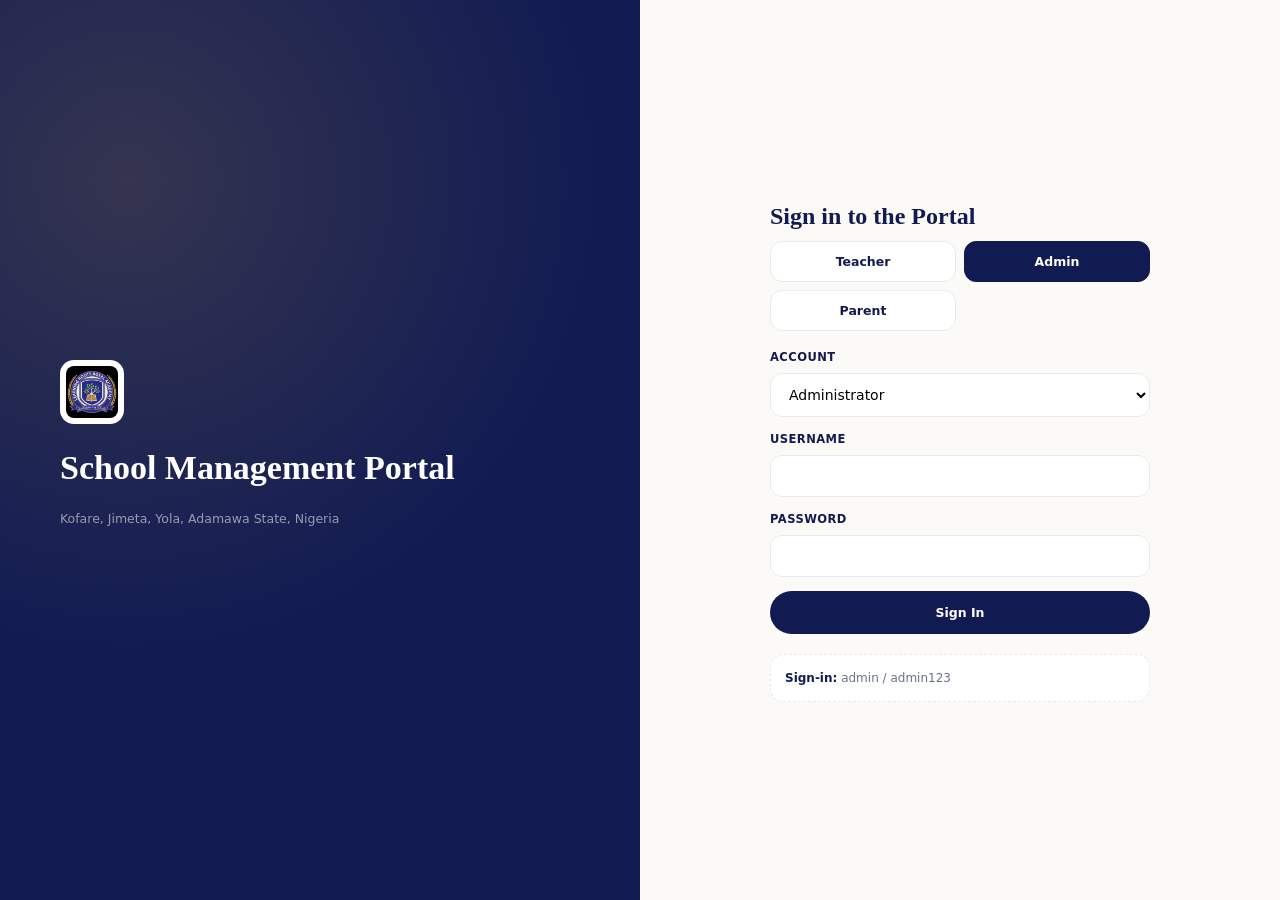
<file: index.html>
<!DOCTYPE html>
<html lang="en">
<head>
<meta charset="UTF-8">
<meta name="viewport" content="width=device-width, initial-scale=1.0">
<meta http-equiv="X-UA-Compatible" content="IE=edge">
<title>Learning Roots Royal Academy — School Portal</title>
<link rel="manifest" href="manifest.webmanifest">
<meta name="theme-color" content="#111b52">
<link rel="apple-touch-icon" href="assets/img/icon-192.png">
<link rel="icon" href="assets/img/icon-192.png">
<link rel="stylesheet" href="assets/css/style.css">
</head>
<body>
<div class="login-wrap">
  <div class="login-side">
    <div class="content">
      <img src="assets/img/logo.png" alt="Learning Roots Royal Academy">
      <h1>School Management Portal</h1>
      <p style="margin-top:22px;font-size:12.5px;color:rgba(255,255,255,.55)">Kofare, Jimeta, Yola, Adamawa State, Nigeria</p>
    </div>
  </div>
  <div class="login-form-side">
    <div class="login-box">
      <h2>Sign in to the Portal</h2>
      <div class="login-error" id="loginError">Incorrect username or password.</div>
      <div class="role-grid" id="roleGrid">
        <div class="role-opt" data-role="teacher">Teacher</div>
        <div class="role-opt active" data-role="admin">Admin</div>
        <div class="role-opt" data-role="parent">Parent</div>
      </div>
      <div class="field" id="adminTypeField">
        <label>Account</label>
        <select id="adminType">
          <option value="admin">Administrator</option>
          <option value="hr">HR / Digital Officer</option>
          <option value="transport">Transport Officer</option>
          <option value="finance">Account / Finance Department</option>
        </select>
      </div>
      <form id="loginForm">
        <div class="field">
          <label>Username</label>
          <input type="text" id="username" autocomplete="username" required>
        </div>
        <div class="field">
          <label>Password</label>
          <input type="password" id="password" autocomplete="current-password" required>
        </div>
        <button class="btn navy" type="submit" style="width:100%;padding:13px">Sign In</button>
      </form>
      <div class="demo-note" id="demoNote"></div>
    </div>
  </div>
</div>
<script src="assets/js/data.js"></script>
<script>
(function(){
  const SCHOOL = window.SCHOOL;
  let currentTile = "admin";
  const dest = { admin: "admin.html", teacher: "teacher.html", parent: "parent.html", hr: "hr.html", transport: "transport.html", finance: "finance.html" };

  function currentRole() { return currentTile === "admin" ? document.getElementById("adminType").value : currentTile; }

  function updateFieldVisibility(){
    document.getElementById("adminTypeField").style.display = currentTile === "admin" ? "block" : "none";
  }
  function updateDemoNote(){
    const note = document.getElementById("demoNote");
    const role = currentRole();
    if (role === "teacher") {
      const u = SCHOOL.users.find(x => x.role === "teacher");
      note.innerHTML = `<b>Sign-in:</b> ${u.username} / teach123`;
    } else {
      const u = SCHOOL.users.find(x => x.role === role);
      note.innerHTML = `<b>Sign-in:</b> ${u.username} / ${u.password}`;
    }
  }
  document.querySelectorAll(".role-opt").forEach(opt => {
    opt.addEventListener("click", () => {
      document.querySelectorAll(".role-opt").forEach(o => o.classList.remove("active"));
      opt.classList.add("active");
      currentTile = opt.getAttribute("data-role");
      updateFieldVisibility();
      updateDemoNote();
      document.getElementById("loginError").style.display = "none";
    });
  });
  document.getElementById("adminType").addEventListener("change", updateDemoNote);
  updateFieldVisibility();
  updateDemoNote();

  document.getElementById("loginForm").addEventListener("submit", function(e){
    e.preventDefault();
    const u = document.getElementById("username").value.trim();
    const p = document.getElementById("password").value.trim();
    const role = currentRole();
    const match = SCHOOL.users.find(x => x.role === role && x.username === u && x.password === p);
    if (!match) { document.getElementById("loginError").style.display = "block"; return; }
    localStorage.setItem("lrra_sms_session", JSON.stringify({ username: match.username, role: match.role, label: match.label, refId: match.refId }));
    window.location.href = dest[match.role];
  });

  // if already logged in, offer quick redirect
  try {
    const s = JSON.parse(localStorage.getItem("lrra_sms_session"));
    if (s) {
      const dest = { admin: "admin.html", teacher: "teacher.html", parent: "parent.html", hr: "hr.html", transport: "transport.html", finance: "finance.html" }[s.role];
      const note = document.createElement("div");
      note.className = "demo-note";
      note.innerHTML = `Already signed in as <b>${s.label}</b>. <a href="${dest}" style="color:var(--blue);font-weight:800">Continue to dashboard →</a>`;
      document.querySelector(".login-box").appendChild(note);
    }
  } catch(e){}
})();
</script>
</body>
</html>
</file>
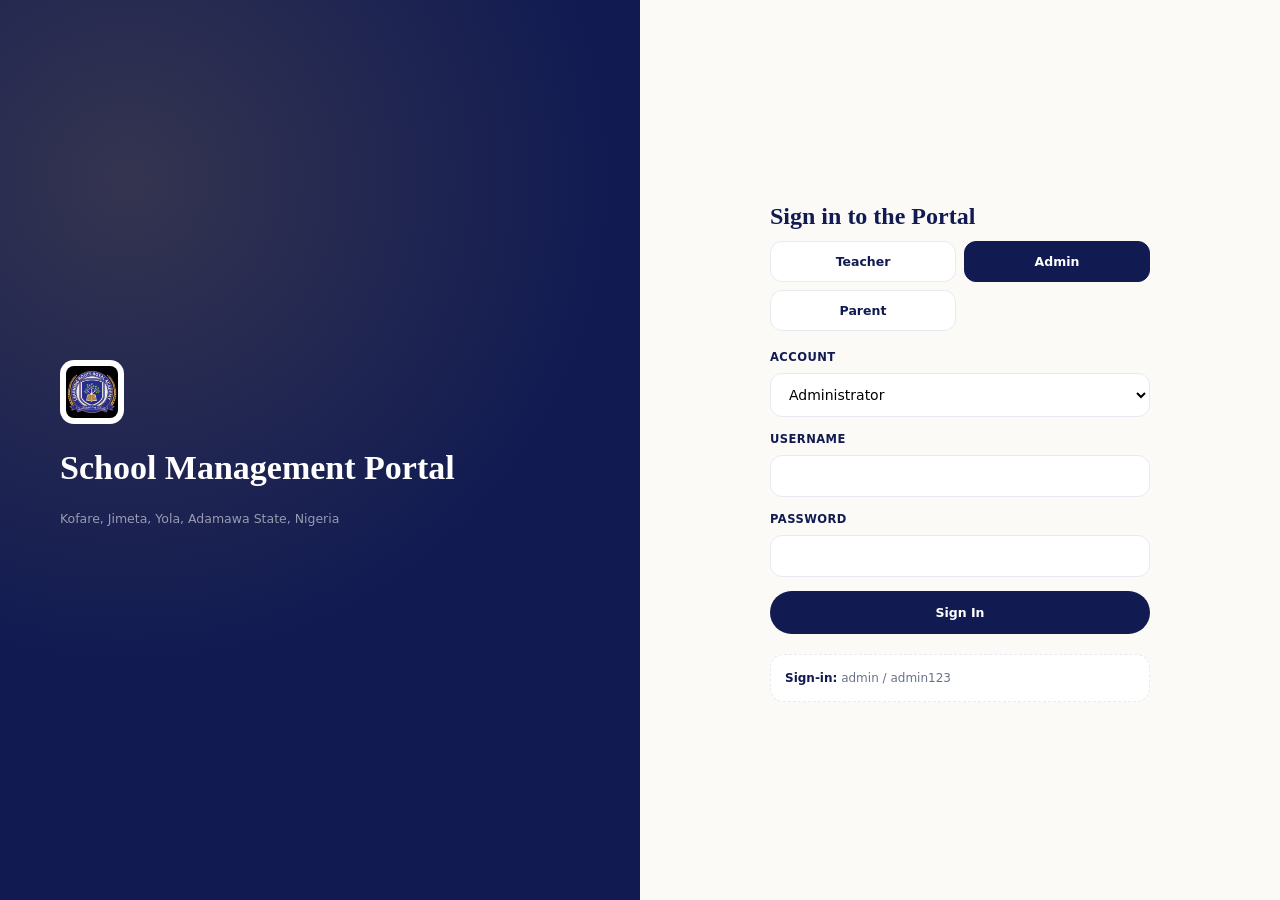
<file: admin.html>
<!DOCTYPE html>
<html lang="en">
<head>
<meta charset="UTF-8">
<meta name="viewport" content="width=device-width, initial-scale=1.0">
<title>Admin Dashboard — Learning Roots Royal Academy</title>
<link rel="manifest" href="manifest.webmanifest">
<meta name="theme-color" content="#111b52">
<link rel="apple-touch-icon" href="assets/img/icon-192.png">
<link rel="icon" href="assets/img/icon-192.png">
<link rel="stylesheet" href="assets/css/style.css">
</head>
<body>
<div class="appbar">
  <div class="appbar-inner">
    <button class="mobile-toggle" id="mobileToggle">☰</button>
    <div class="brand"><img src="assets/img/logo.png" alt="logo"><div><strong>Learning Roots Royal Academy</strong><small>Admin Portal</small></div></div>
    <div class="spacer"></div>
    <div class="role-pill" id="rolePill"></div>
    <div class="bell" title="Notifications"><span>🔔</span><span class="dot"></span></div>
    <button class="logout" id="logoutBtn">Sign out</button>
  </div>
</div>
<div class="session-banner"><span id="termPill"></span></div>
<div class="shell">
  <div class="side" id="sideNav">
    <div class="sec-label">Overview</div>
    <a class="active" data-view-link="v-overview">📊 Dashboard</a>
    <div class="sec-label">Academics</div>
    <a data-view-link="v-students">🎓 Student Records</a>
    <a data-view-link="v-results">📝 Results Review</a>
    <a data-view-link="v-lessons">📘 Lesson Plans</a>
    <div class="sec-label">Operations</div>
    <a data-view-link="v-attendance">🕘 Staff Attendance</a>
    <a data-view-link="v-payments">💳 Payments</a>
    <a data-view-link="v-transport">🚌 Transport Overview</a>
    <a data-view-link="v-discipline">⚠️ Discipline Log</a>
    <div class="sec-label">Reports & Comms</div>
    <a data-view-link="v-transcript">🎫 Transcript Generator</a>
    <a data-view-link="v-announcements">📣 Announcements</a>
    <a data-view-link="v-calendar">📅 Calendar</a>
  </div>
  <div class="main">

    <!-- OVERVIEW -->
    <div class="view active" id="v-overview">
      <h1 class="page-title">Welcome back</h1>
            <div class="stats" id="statsRow"></div>
      <div class="grid2">
        <div class="card">
          <h3>Payment Status Snapshot</h3>
          <div id="paySnapshot"></div>
        </div>
        <div class="card">
          <h3>Recent Announcements</h3>
          <div id="recentAnn"></div>
        </div>
      </div>
      <div class="grid2">
        <div class="card">
          <h3>Lesson Plans Awaiting Review</h3>
          <div id="pendingLessons"></div>
        </div>
        <div class="card">
          <h3>Staff Lateness This Term</h3>
          <div id="lateSummary"></div>
        </div>
      </div>
    </div>

    <!-- STUDENT RECORDS -->
    <div class="view" id="v-students">
      <h1 class="page-title">Student Records</h1>
            <div class="filterbar">
        <input type="text" id="sSearch" placeholder="Search by name...">
        <select id="sClass"><option value="">All Classes</option></select>
        <select id="sGender"><option value="">All Genders</option><option value="M">Male</option><option value="F">Female</option></select>
        <select id="sHouse"><option value="">All Houses</option></select>
        <select id="sClub"><option value="">All Clubs</option></select>
        <select id="sTrack"><option value="">All Tracks</option><option value="Science">Science</option><option value="Commercial">Commercial</option><option value="Arts">Arts</option></select>
        <select id="sSubject"><option value="">All Subjects</option></select>
        <select id="sMode"><option value="">Bus / Drop-off</option><option value="Bus">School Bus</option><option value="Dropoff">Drop-off</option></select>
        <button class="clearbtn" id="sClear">Clear filters</button>
      </div>
      <div class="result-count" id="sCount"></div>
      <div class="table-wrap">
        <table>
          <thead><tr><th>Student</th><th>Class</th><th>Track</th><th>House</th><th>Club</th><th>Transport</th><th>Fees</th></tr></thead>
          <tbody id="sBody"></tbody>
        </table>
      </div>
    </div>

    <!-- RESULTS REVIEW -->
    <div class="view" id="v-results">
      <h1 class="page-title">Results Review</h1>
      <div class="filterbar">
        <select id="rClass"><option value="">All Classes</option></select>
        <select id="rSubject"><option value="">All Subjects</option></select>
        <select id="rStatus"><option value="">All Statuses</option><option value="Submitted">Submitted</option><option value="Approved">Approved</option><option value="Draft">Draft</option></select>
      </div>
      <div class="table-wrap">
        <table>
          <thead><tr><th>Student</th><th>Class</th><th>Subject</th><th>Total</th><th>Grade</th><th>Status</th><th>Action</th></tr></thead>
          <tbody id="rBody"></tbody>
        </table>
      </div>
    </div>

    <!-- LESSON PLANS -->
    <div class="view" id="v-lessons">
      <h1 class="page-title">Lesson Plan Review</h1>
            <div id="lessonList" class="grid2"></div>
    </div>

    <!-- STAFF ATTENDANCE -->
    <div class="view" id="v-attendance">
      <h1 class="page-title">Staff Attendance</h1>
            <div class="filterbar">
        <input type="text" id="aSearch" placeholder="Search staff by name...">
        <select id="aStatus"><option value="">All</option><option value="Late">Has lateness this term</option></select>
      </div>
      <div class="table-wrap">
        <table>
          <thead><tr><th>Staff</th><th>Subject / Role</th><th>Days Late (Term)</th><th>Last Sign-in</th><th></th></tr></thead>
          <tbody id="attBody"></tbody>
        </table>
      </div>
    </div>

    <!-- PAYMENTS -->
    <div class="view" id="v-payments">
      <h1 class="page-title">Payments Overview</h1>
            <div class="filterbar">
        <select id="pClass"><option value="">All Classes (school-wide)</option></select>
      </div>
      <div class="grid3" id="payAgg" style="margin-bottom:20px"></div>
      <div class="table-wrap">
        <table>
          <thead><tr><th>Student</th><th>Class</th><th>Amount Paid</th><th>Amount Due</th><th>Status</th><th>Progress</th></tr></thead>
          <tbody id="payBody"></tbody>
        </table>
      </div>
    </div>

    <!-- TRANSPORT OVERVIEW (read-only for Admin) -->
    <div class="view" id="v-transport">
      <h1 class="page-title">Transport Overview</h1>
            <div class="grid3" id="transOverview"></div>
    </div>

    <!-- DISCIPLINE LOG -->
    <div class="view" id="v-discipline">
      <h1 class="page-title">Discipline / Incident Log</h1>
            <div class="table-wrap">
        <table>
          <thead><tr><th>Student</th><th>Class</th><th>Date</th><th>Category</th><th>Logged By</th><th>Note</th></tr></thead>
          <tbody id="discBody"></tbody>
        </table>
      </div>
    </div>

    <!-- TRANSCRIPT -->
    <div class="view" id="v-transcript">
      <h1 class="page-title">Transcript Generator</h1>
            <div class="filterbar">
        <input type="text" id="tSearch" placeholder="Search student by name...">
        <select id="tTerm"></select>
      </div>
      <div id="tResults" class="grid3"></div>
      <div id="transcriptOutput"></div>
    </div>

    <!-- ANNOUNCEMENTS -->
    <div class="view" id="v-announcements">
      <h1 class="page-title">Announcements</h1>
            <div class="card">
        <h3>New Announcement</h3>
        <div class="field"><label>Title</label><input type="text" id="annTitle" placeholder="e.g. Third Term Fee Reminder"></div>
        <div class="field"><label>Audience</label>
          <select id="annAudience">
            <option>All</option><option>All Parents</option><option>All Staff</option><option>Parents with Outstanding Balance</option>
          </select>
        </div>
        <div class="field"><label>Message</label><input type="text" id="annBody" placeholder="Write the announcement..."></div>
        <button class="btn navy" id="annSend">Post to Board + Send Email/WhatsApp Blast</button>
      </div>
      <h3 style="font-family:Georgia,serif;color:var(--navy);margin:24px 0 10px">Announcement Board</h3>
      <div id="annBoard" class="cal-list"></div>
    </div>

    <!-- CALENDAR -->
    <div class="view" id="v-calendar">
      <h1 class="page-title">Term Calendar</h1>
      <p class="page-sub" id="calSub"></p>
      <div class="cal-list" id="calList"></div>
    </div>

  </div>
</div>

<!-- Student Profile Modal -->
<div class="modal-backdrop" id="studentModal">
  <div class="modal">
    <div class="modal-head">
      <img id="mAvatar" src="">
      <div>
        <h2 id="mName"></h2>
        <p id="mSub"></p>
      </div>
      <button class="modal-close" id="mClose">✕</button>
    </div>
    <div class="modal-body">
      <div class="modal-tabs">
        <button class="active" data-mtab="mt-overview">Overview</button>
        <button data-mtab="mt-academics">Academics</button>
        <button data-mtab="mt-comments">Comments</button>
        <button data-mtab="mt-fees">Fees</button>
        <button data-mtab="mt-discipline">Discipline</button>
      </div>
      <div class="mtab active" id="mt-overview"></div>
      <div class="mtab" id="mt-academics"></div>
      <div class="mtab" id="mt-comments"></div>
      <div class="mtab" id="mt-fees"></div>
      <div class="mtab" id="mt-discipline"></div>
    </div>
  </div>
</div>

<!-- Lesson Plan Modal -->
<div class="modal-backdrop" id="lpModal">
  <div class="modal" style="max-width:640px">
    <div class="modal-head">
      <div><h2 id="lpTitle"></h2><p id="lpSub"></p></div>
      <button class="modal-close" id="lpClose">✕</button>
    </div>
    <div class="modal-body">
      <p id="lpContent" style="color:var(--muted);font-size:13.5px"></p>
      <div id="lpReuseNote"></div>
      <div class="field"><label>VP Remark</label><textarea id="lpRemark" rows="3" style="width:100%;border:1px solid var(--line);border-radius:12px;padding:10px"></textarea></div>
      <div style="display:flex;gap:8px">
        <button class="btn navy" id="lpApprove">Approve</button>
        <button class="btn outline" id="lpAdjust">Request Adjustment</button>
      </div>
    </div>
  </div>
</div>

<script src="assets/js/data.js"></script>
<script src="assets/js/app.js"></script>
<script>
(function(){
  const A = window.APP, SCHOOL = A.SCHOOL;
  const session = A.requireRole(["admin"]);
  if (!session) return;
  A.wireChrome(session);

  const students = SCHOOL.students;
  const teachers = SCHOOL.teachers;

  // ---- populate filter dropdowns ----
  function fillOptions(sel, values) { values.forEach(v => { const o = document.createElement("option"); o.value = v; o.textContent = v; sel.appendChild(o); }); }
  fillOptions(document.getElementById("sClass"), SCHOOL.classes);
  fillOptions(document.getElementById("sHouse"), SCHOOL.houses.map(h => h.name));
  fillOptions(document.getElementById("sClub"), SCHOOL.clubs);
  const allSubjects = Array.from(new Set(students.flatMap(s => s.subjects))).sort();
  fillOptions(document.getElementById("sSubject"), allSubjects);
  fillOptions(document.getElementById("rClass"), SCHOOL.classes);
  fillOptions(document.getElementById("rSubject"), allSubjects);
  fillOptions(document.getElementById("pClass"), SCHOOL.classes);

  // ---- OVERVIEW ----
  function renderOverview() {
    const totalStudents = students.length;
    const totalTeachers = teachers.length;
    const paidCount = students.filter(s => s.feeStatus === "Paid").length;
    const pendingLP = teachers.flatMap(t => t.lessonPlans.map(lp => A.getLessonPlan(lp))).filter(lp => lp.status === "Pending Review" || lp.status === "Needs Adjustment").length;
    document.getElementById("statsRow").innerHTML = `
      <div class="stat"><b>${totalStudents}</b><span>Total Students</span></div>
      <div class="stat"><b>${totalTeachers}</b><span>Teaching Staff</span></div>
      <div class="stat"><b>${Math.round(paidCount/totalStudents*100)}%</b><span>Fully Paid (School-wide)</span></div>
      <div class="stat"><b>${pendingLP}</b><span>Lesson Plans Awaiting Review</span></div>`;

    const statuses = ["Paid","Partial","Unpaid"];
    const counts = statuses.map(st => students.filter(s => s.feeStatus === st).length);
    document.getElementById("paySnapshot").innerHTML = statuses.map((st,i) => {
      const pct = Math.round(counts[i]/totalStudents*100);
      const cls = st==="Paid"?"green":st==="Partial"?"yellow":"red";
      return `<div style="margin-bottom:10px"><div style="display:flex;justify-content:space-between;font-size:13px;margin-bottom:4px"><b>${st}</b><span>${pct}% (${counts[i]} students)</span></div><div class="paybar-track"><span style="width:${pct}%;background:var(--${cls==='green'?'green':cls==='yellow'?'yellow':'red'})"></span></div></div>`;
    }).join("");

    const anns = A.getAnnouncements().slice(0,3);
    document.getElementById("recentAnn").innerHTML = anns.map(a => `<div style="margin-bottom:12px"><b style="color:var(--navy);font-size:13.5px">${A.esc(a.title)}</b><p style="margin:2px 0;font-size:12px;color:var(--muted)">${A.fmtDate(a.date)} · ${A.esc(a.audience)}</p><p style="font-size:13px;margin:0">${A.esc(a.body)}</p></div>`).join("");

    const pending = teachers.flatMap(t => t.lessonPlans.map(lp => ({...A.getLessonPlan(lp), teacher: t.name}))).filter(lp => lp.status !== "Approved").slice(0,4);
    document.getElementById("pendingLessons").innerHTML = pending.length ? pending.map(lp => `<div style="margin-bottom:10px;font-size:13px"><b>${A.esc(lp.teacher)}</b> — ${A.esc(lp.topic)} <span class="badge ${lp.status==='Needs Adjustment'?'red':'yellow'}">${lp.status}</span></div>`).join("") : '<p class="empty-note">All caught up.</p>';

    const lateTeachers = teachers.map(t => ({name:t.name, days: A.getAttendanceLog(t).filter(a=>a.status==="Late").length})).filter(t=>t.days>0).sort((a,b)=>b.days-a.days);
    document.getElementById("lateSummary").innerHTML = lateTeachers.length ? lateTeachers.map(t => `<div style="display:flex;justify-content:space-between;font-size:13px;padding:6px 0;border-bottom:1px solid var(--line)"><span>${A.esc(t.name)}</span><b style="color:var(--navy)">${t.days} day(s)</b></div>`).join("") : '<p class="empty-note">No lateness recorded this term.</p>';
  }

  // ---- STUDENT RECORDS ----
  function filteredStudents() {
    const q = document.getElementById("sSearch").value.toLowerCase();
    const cls = document.getElementById("sClass").value;
    const gender = document.getElementById("sGender").value;
    const house = document.getElementById("sHouse").value;
    const club = document.getElementById("sClub").value;
    const track = document.getElementById("sTrack").value;
    const subject = document.getElementById("sSubject").value;
    const mode = document.getElementById("sMode").value;
    return students.filter(s =>
      (!q || s.name.toLowerCase().includes(q)) &&
      (!cls || s.class === cls) &&
      (!gender || s.gender === gender) &&
      (!house || s.house === house) &&
      (!club || s.club === club) &&
      (!track || s.track === track) &&
      (!subject || s.subjects.includes(subject)) &&
      (!mode || s.mode === mode)
    );
  }
  function renderStudentTable() {
    const list = filteredStudents();
    document.getElementById("sCount").textContent = `${list.length} student${list.length===1?"":"s"} found`;
    document.getElementById("sBody").innerHTML = list.map(s => `
      <tr class="clickable" data-open-student="${s.id}">
        <td class="name-cell"><img class="avatar-sm" src="${A.avatarDataUri(s.name, s.avatarSeed)}"><div><b>${A.esc(s.name)}</b><br><span style="color:var(--muted);font-size:11px">${s.id}</span></div></td>
        <td>${s.class}</td>
        <td>${s.track || "—"}</td>
        <td><span class="house-swatch" style="background:${A.houseColor(s.house)}"></span>${s.house}</td>
        <td>${A.esc(s.club)}</td>
        <td>${s.mode === "Bus" ? "🚌 " + A.esc(s.transport.route) : "🚗 Drop-off"}</td>
        <td>${A.feeBadge(s.feeStatus)}</td>
      </tr>`).join("");
    document.querySelectorAll("[data-open-student]").forEach(row => row.addEventListener("click", () => openStudentModal(row.getAttribute("data-open-student"))));
  }
  ["sSearch","sClass","sGender","sHouse","sClub","sTrack","sSubject","sMode"].forEach(id => document.getElementById(id).addEventListener("input", renderStudentTable));
  document.getElementById("sClear").addEventListener("click", () => { ["sSearch"].forEach(id=>document.getElementById(id).value=""); ["sClass","sGender","sHouse","sClub","sTrack","sSubject","sMode"].forEach(id=>document.getElementById(id).value=""); renderStudentTable(); });

  // ---- STUDENT MODAL ----
  function openStudentModal(id) {
    const s = students.find(x => x.id === id);
    document.getElementById("mAvatar").src = A.avatarDataUri(s.name, s.avatarSeed);
    document.getElementById("mName").textContent = s.name;
    document.getElementById("mSub").textContent = `${s.id} · ${s.class}${s.track ? " ("+s.track+")" : ""} · ${s.house}`;

    document.getElementById("mt-overview").innerHTML = `
      <div class="kv">
        <div><b>Admission No.</b>${s.id}</div>
        <div><b>Gender</b>${s.gender === "M" ? "Male" : "Female"}</div>
        <div><b>Class</b>${s.class}${s.track ? " · " + s.track + " Track" : ""}</div>
        <div><b>Age</b>${s.age}</div>
        <div><b>House</b><span class="house-swatch" style="background:${A.houseColor(s.house)}"></span>${s.house}</div>
        <div><b>Club / Society</b>${A.esc(s.club)}</div>
        <div><b>Class Teacher</b>${A.esc(s.classTeacher)}</div>
        <div><b>Transport</b>${s.mode === "Bus" ? `School Bus — ${A.esc(s.transport.route)} (${A.esc(s.transport.stop)})` : "Parent Drop-off"}</div>
        <div><b>Parent / Guardian</b>${A.esc(s.parent.name)}</div>
        <div><b>Parent Contact</b>${s.parent.mobile}</div>
      </div>`;

    const subjRows = s.subjects.map(subj => {
      const sc = A.getScore(s, subj);
      return `<tr><td>${A.esc(subj)}</td><td>${sc.ca1}</td><td>${sc.ca2}</td><td>${sc.exam}</td><td><b>${sc.total}</b></td><td>${A.gradePill(sc.grade)}</td><td>${sc.status}</td></tr>`;
    }).join("");
    document.getElementById("mt-academics").innerHTML = `<div class="table-wrap"><table><thead><tr><th>Subject</th><th>CA1</th><th>CA2</th><th>Exam</th><th>Total</th><th>Grade</th><th>Status</th></tr></thead><tbody>${subjRows}</tbody></table></div>`;

    const commentsEl = document.getElementById("mt-comments");
    commentsEl.innerHTML = `<div id="mCommentThread"></div>`;
    A.renderCommentThread(document.getElementById("mCommentThread"), A.getStudentComments(s));

    const feeRows = Object.entries(s.fees).map(([k,v]) => `<div class="fee-row"><span>${k}</span><span>${A.money(v.paid)} / ${A.money(v.total)}</span></div>`).join("");
    document.getElementById("mt-fees").innerHTML = `
      <div style="margin-bottom:14px">${A.feeBadge(s.feeStatus)} <span style="margin-left:10px;font-size:13px;color:var(--muted)">${A.money(s.grandPaid)} of ${A.money(s.grandTotal)} paid</span></div>
      ${A.paymentBar(s.fees)}
      <div style="margin-top:16px">${feeRows}</div>`;

    const discEl = document.getElementById("mt-discipline");
    if (!s.disciplineLog.length) discEl.innerHTML = '<p class="empty-note">No discipline entries on record.</p>';
    else discEl.innerHTML = s.disciplineLog.map(d => `<div class="comment"><div class="comment-head"><b class="comment-author">${A.esc(d.category)}</b><span class="comment-time">${A.fmtDate(d.date)}</span></div><div class="comment-text">Logged by ${A.esc(d.loggedBy)}. ${A.esc(d.note)}</div></div>`).join("");

    document.getElementById("studentModal").classList.add("open");
  }
  document.getElementById("mClose").addEventListener("click", () => document.getElementById("studentModal").classList.remove("open"));
  document.querySelectorAll("#studentModal .modal-tabs button").forEach(btn => btn.addEventListener("click", () => {
    document.querySelectorAll("#studentModal .modal-tabs button").forEach(b=>b.classList.remove("active"));
    btn.classList.add("active");
    document.querySelectorAll("#studentModal .mtab").forEach(t=>t.classList.remove("active"));
    document.getElementById(btn.getAttribute("data-mtab")).classList.add("active");
  }));

  // ---- RESULTS REVIEW ----
  function renderResults() {
    const cls = document.getElementById("rClass").value;
    const subj = document.getElementById("rSubject").value;
    const status = document.getElementById("rStatus").value;
    let rows = [];
    students.forEach(s => {
      s.subjects.forEach(subject => {
        if (subj && subject !== subj) return;
        if (cls && s.class !== cls) return;
        const sc = A.getScore(s, subject);
        if (status && sc.status !== status) return;
        rows.push({s, subject, sc});
      });
    });
    rows = rows.filter(r => r.sc.status !== "Approved" || status === "Approved").slice(0, 200);
    document.getElementById("rBody").innerHTML = rows.map(({s,subject,sc}) => `
      <tr>
        <td>${A.esc(s.name)}</td><td>${s.class}</td><td>${A.esc(subject)}</td><td><b>${sc.total}</b></td><td>${A.gradePill(sc.grade)}</td>
        <td><span class="badge ${sc.status==='Approved'?'green':sc.status==='Submitted'?'yellow':'gray'}">${sc.status}</span></td>
        <td>${sc.status !== "Approved" ? `<button class="btn sm navy" data-approve="${s.id}|${subject}">Approve</button>` : "—"}</td>
      </tr>`).join("") || `<tr><td colspan="7" class="empty-note">No results match this filter.</td></tr>`;
    document.querySelectorAll("[data-approve]").forEach(btn => btn.addEventListener("click", () => {
      const [sid, subject] = btn.getAttribute("data-approve").split("|");
      A.updateScore(sid, subject, { status: "Approved", vpRemark: "Reviewed and approved." });
      A.toast("Result approved — now visible to parent.");
      renderResults();
    }));
  }
  ["rClass","rSubject","rStatus"].forEach(id => document.getElementById(id).addEventListener("change", renderResults));

  // ---- LESSON PLANS ----
  let activePlanRef = null;
  function renderLessons() {
    document.getElementById("lessonList").innerHTML = teachers.map(t => {
      const plans = t.lessonPlans.map(lp => A.getLessonPlan(lp));
      return `<div class="card">
        <h3>${A.esc(t.name)} <span style="font-size:12px;color:var(--muted);font-weight:400">— ${A.esc(t.subject)}</span></h3>
        ${plans.map(lp => `
          <div style="border:1px solid var(--line);border-radius:12px;padding:12px 14px;margin-bottom:10px">
            <div style="display:flex;justify-content:space-between;align-items:center;margin-bottom:4px">
              <b style="font-size:13.5px;color:var(--navy)">${A.esc(lp.topic)}</b>
              <span class="badge ${lp.status==='Approved'?'green':lp.status==='Needs Adjustment'?'red':'yellow'}">${lp.status}</span>
            </div>
            <p style="font-size:12px;color:var(--muted);margin:0 0 8px">Class: ${lp.class}${lp.reuseNote ? " · Reused plan" : ""}</p>
            <button class="btn sm outline" data-open-lp="${lp.id}">Review</button>
          </div>`).join("")}
      </div>`;
    }).join("");
    document.querySelectorAll("[data-open-lp]").forEach(btn => btn.addEventListener("click", () => openLessonModal(btn.getAttribute("data-open-lp"))));
  }
  function findPlan(id) { for (const t of teachers) { const p = t.lessonPlans.find(x=>x.id===id); if (p) return {teacher:t, plan:p}; } return null; }
  function openLessonModal(id) {
    const found = findPlan(id);
    activePlanRef = found;
    const lp = A.getLessonPlan(found.plan);
    document.getElementById("lpTitle").textContent = lp.topic;
    document.getElementById("lpSub").textContent = `${found.teacher.name} · ${lp.class}`;
    document.getElementById("lpContent").textContent = lp.content;
    document.getElementById("lpReuseNote").innerHTML = lp.reuseNote ? `<div class="readonly-note">Teacher's note: ${A.esc(lp.reuseNote)}</div>` : "";
    document.getElementById("lpRemark").value = lp.vpComment || "";
    document.getElementById("lpModal").classList.add("open");
  }
  document.getElementById("lpClose").addEventListener("click", () => document.getElementById("lpModal").classList.remove("open"));
  document.getElementById("lpApprove").addEventListener("click", () => {
    A.updateLessonPlan(activePlanRef.plan.id, { status: "Approved", vpComment: document.getElementById("lpRemark").value || "Approved." });
    A.toast("Lesson plan approved.");
    document.getElementById("lpModal").classList.remove("open");
    renderLessons(); renderOverview();
  });
  document.getElementById("lpAdjust").addEventListener("click", () => {
    const remark = document.getElementById("lpRemark").value;
    if (!remark) { A.toast("Add a remark explaining what needs adjusting."); return; }
    A.updateLessonPlan(activePlanRef.plan.id, { status: "Needs Adjustment", vpComment: remark });
    A.toast("Sent back to teacher for adjustment.");
    document.getElementById("lpModal").classList.remove("open");
    renderLessons(); renderOverview();
  });

  // ---- STAFF ATTENDANCE ----
  function renderAttendance() {
    const q = document.getElementById("aSearch").value.toLowerCase();
    const filterLate = document.getElementById("aStatus").value;
    let list = teachers.filter(t => !q || t.name.toLowerCase().includes(q));
    document.getElementById("attBody").innerHTML = list.map(t => {
      const log = A.getAttendanceLog(t);
      const lateDays = log.filter(a=>a.status==="Late").length;
      if (filterLate === "Late" && lateDays === 0) return "";
      const last = log[log.length-1];
      return `<tr>
        <td>${A.esc(t.name)}</td><td>${A.esc(t.subject)}${t.isAdminLevel ? " · VP" : ""}</td>
        <td>${lateDays > 0 ? `<span class="badge yellow">${lateDays} day(s)</span>` : `<span class="badge green">0</span>`}</td>
        <td>${last ? `${A.fmtDate(last.date)} · ${last.time} ${last.status==='Late' ? '<span class="badge red">Late</span>' : '<span class="badge green">On Time</span>'}` : "—"}</td>
        <td><button class="btn sm outline" data-view-log="${t.id}">View Log</button></td>
      </tr>`;
    }).join("");
    document.querySelectorAll("[data-view-log]").forEach(btn => btn.addEventListener("click", () => {
      const t = teachers.find(x=>x.id===btn.getAttribute("data-view-log"));
      const log = A.getAttendanceLog(t);
      alert(`${t.name} — Sign-in log (this term):\n\n` + log.map(l => `${A.fmtDate(l.date)}  ${l.time}  ${l.status}${l.note ? " — " + l.note : ""}`).join("\n"));
    }));
  }
  ["aSearch","aStatus"].forEach(id => document.getElementById(id).addEventListener("input", renderAttendance));

  // ---- PAYMENTS ----
  function renderPayments() {
    const cls = document.getElementById("pClass").value;
    const list = cls ? students.filter(s=>s.class===cls) : students;
    const statuses = ["Paid","Partial","Unpaid"];
    const counts = statuses.map(st => list.filter(s=>s.feeStatus===st).length);
    document.getElementById("payAgg").innerHTML = statuses.map((st,i) => {
      const pct = list.length ? Math.round(counts[i]/list.length*100) : 0;
      const cls2 = st==="Paid"?"green":st==="Partial"?"yellow":"red";
      return `<div class="stat"><b class="badge ${cls2}" style="font-size:16px;padding:6px 12px">${pct}%</b><span>${st} (${counts[i]} of ${list.length})</span></div>`;
    }).join("");
    document.getElementById("payBody").innerHTML = list.map(s => `
      <tr class="clickable" data-open-student="${s.id}">
        <td>${A.esc(s.name)}</td><td>${s.class}</td><td>${A.money(s.grandPaid)}</td><td>${A.money(s.grandTotal - s.grandPaid)}</td>
        <td>${A.feeBadge(s.feeStatus)}</td><td style="min-width:120px">${A.paymentBar(s.fees)}</td>
      </tr>`).join("");
    document.querySelectorAll("#payBody [data-open-student]").forEach(row => row.addEventListener("click", () => {
      document.querySelector('[data-view-link="v-students"]').click();
      openStudentModal(row.getAttribute("data-open-student"));
    }));
  }
  document.getElementById("pClass").addEventListener("change", renderPayments);

  // ---- TRANSPORT OVERVIEW ----
  function renderTransportOverview() {
    document.getElementById("transOverview").innerHTML = SCHOOL.drivers.map(d => {
      const riders = students.filter(s => s.mode === "Bus" && s.transport.bus === d.bus);
      return `<div class="card">
        <h3>${A.esc(d.bus)}</h3>
        <p style="font-size:12.5px;color:var(--muted);margin:0 0 8px">${A.esc(d.route)} · Arrival ${d.arrivalTime}</p>
        <div class="stat" style="margin-bottom:0"><b>${riders.length}</b><span>Students on this route</span></div>
      </div>`;
    }).join("") + `<div class="card"><h3>Drop-off</h3><p style="font-size:12.5px;color:var(--muted);margin:0 0 8px">Parents bring these students directly.</p><div class="stat" style="margin-bottom:0"><b>${students.filter(s=>s.mode==="Dropoff").length}</b><span>Students dropped off</span></div></div>`;
  }

  // ---- DISCIPLINE LOG ----
  function renderDiscipline() {
    const rows = [];
    students.forEach(s => s.disciplineLog.forEach(d => rows.push({s,d})));
    document.getElementById("discBody").innerHTML = rows.length ? rows.map(({s,d}) => `
      <tr class="clickable" data-open-student="${s.id}">
        <td>${A.esc(s.name)}</td><td>${s.class}</td><td>${A.fmtDate(d.date)}</td><td>${A.esc(d.category)}</td><td>${A.esc(d.loggedBy)}</td><td>${A.esc(d.note)}</td>
      </tr>`).join("") : `<tr><td colspan="6" class="empty-note">No incidents logged this term.</td></tr>`;
    document.querySelectorAll("#discBody [data-open-student]").forEach(row => row.addEventListener("click", () => {
      document.querySelector('[data-view-link="v-students"]').click();
      openStudentModal(row.getAttribute("data-open-student"));
    }));
  }

  // ---- TRANSCRIPT ----
  fillOptions(document.getElementById("tTerm"), SCHOOL.terms.map(t=>t.name));
  function renderTranscriptSearch() {
    const q = document.getElementById("tSearch").value.toLowerCase();
    if (!q) { document.getElementById("tResults").innerHTML = ""; return; }
    const matches = students.filter(s => s.name.toLowerCase().includes(q)).slice(0,6);
    document.getElementById("tResults").innerHTML = matches.map(s => `
      <div class="card" style="cursor:pointer" data-gen-transcript="${s.id}">
        <div class="name-cell"><img class="avatar-sm" src="${A.avatarDataUri(s.name,s.avatarSeed)}"><div><b>${A.esc(s.name)}</b><br><span style="font-size:11px;color:var(--muted)">${s.class} · ${s.id}</span></div></div>
      </div>`).join("");
    document.querySelectorAll("[data-gen-transcript]").forEach(c => c.addEventListener("click", () => generateTranscript(c.getAttribute("data-gen-transcript"))));
  }
  document.getElementById("tSearch").addEventListener("input", renderTranscriptSearch);
  function generateTranscript(id) {
    const s = students.find(x=>x.id===id);
    const rows = s.subjects.map(subj => { const sc = A.getScore(s,subj); return `<tr><td>${A.esc(subj)}</td><td>${sc.ca1}</td><td>${sc.ca2}</td><td>${sc.exam}</td><td><b>${sc.total}</b></td><td>${sc.grade}</td></tr>`; }).join("");
    document.getElementById("transcriptOutput").innerHTML = `
      <div class="card" style="margin-top:20px;border:2px solid var(--navy)">
        <div style="display:flex;align-items:center;gap:16px;border-bottom:2px solid var(--gold);padding-bottom:16px;margin-bottom:16px">
          <img src="assets/img/logo.png" style="width:64px;height:64px;object-fit:contain">
          <div><h2 style="margin:0;font-family:Georgia,serif;color:var(--navy)">${SCHOOL.meta.name}</h2><p style="margin:2px 0;font-size:12px;color:var(--muted)">${SCHOOL.meta.address}</p></div>
          <img src="${A.avatarDataUri(s.name,s.avatarSeed)}" style="margin-left:auto;width:70px;height:70px;border-radius:12px">
        </div>
        <h3 style="text-align:center;letter-spacing:.1em;text-transform:uppercase;font-size:14px;color:var(--gold)">Official Academic Transcript</h3>
        <div class="kv" style="margin:16px 0">
          <div><b>Student Name</b>${A.esc(s.name)}</div><div><b>Admission No.</b>${s.id}</div>
          <div><b>Class</b>${s.class}${s.track ? " · "+s.track : ""}</div><div><b>Term</b>${document.getElementById("tTerm").value || SCHOOL.terms.find(t=>t.id===SCHOOL.currentTermId).name}</div>
        </div>
        <div class="table-wrap"><table><thead><tr><th>Subject</th><th>CA1</th><th>CA2</th><th>Exam</th><th>Total</th><th>Grade</th></tr></thead><tbody>${rows}</tbody></table></div>
        <p style="margin-top:16px;font-size:11px;color:var(--muted);text-align:center">Generated via the Learning Roots Royal Academy School Management Portal</p>
        <div style="text-align:center;margin-top:14px"><button class="btn navy" onclick="window.print()">Print / Save as PDF</button></div>
      </div>`;
  }

  // ---- ANNOUNCEMENTS ----
  function renderAnnouncements() {
    document.getElementById("annBoard").innerHTML = A.getAnnouncements().map(a => `
      <div class="cal-item"><div class="cal-date"><b>${new Date(a.date).getDate()}</b><span>${new Date(a.date).toLocaleDateString("en-GB",{month:"short"})}</span></div>
      <div><h4>${A.esc(a.title)} <span class="badge gray">${A.esc(a.audience)}</span></h4><p>${A.esc(a.body)}</p></div></div>`).join("");
  }
  document.getElementById("annSend").addEventListener("click", () => {
    const title = document.getElementById("annTitle").value.trim();
    const body = document.getElementById("annBody").value.trim();
    const audience = document.getElementById("annAudience").value;
    if (!title || !body) { A.toast("Add a title and message first."); return; }
    A.addAnnouncement({ date: new Date().toISOString().slice(0,10), title, audience, body });
    document.getElementById("annTitle").value = ""; document.getElementById("annBody").value = "";
    A.toast("Posted to board and queued for email/WhatsApp blast to " + audience + ".");
    renderAnnouncements(); renderOverview();
  });

  // ---- CALENDAR ----
  function renderCalendar() {
    const term = SCHOOL.terms.find(t=>t.id===SCHOOL.currentTermId);
    document.getElementById("calSub").textContent = `${term.name} — ${A.fmtDate(term.start)} to ${A.fmtDate(term.end)}`;
    document.getElementById("calList").innerHTML = SCHOOL.calendarEvents.map(ev => {
      const d = new Date(ev.date);
      return `<div class="cal-item"><div class="cal-date"><b>${d.getDate()}</b><span>${d.toLocaleDateString("en-GB",{month:"short"})}</span></div>
        <div><h4>${A.esc(ev.title)} <span class="badge gold">${A.esc(ev.type)}</span></h4><p>${A.esc(ev.desc)}</p></div></div>`;
    }).join("");
  }

  renderOverview(); renderStudentTable(); renderResults(); renderLessons(); renderAttendance();
  renderPayments(); renderTransportOverview(); renderDiscipline(); renderAnnouncements(); renderCalendar();
})();
</script>
</body>
</html>
</file>
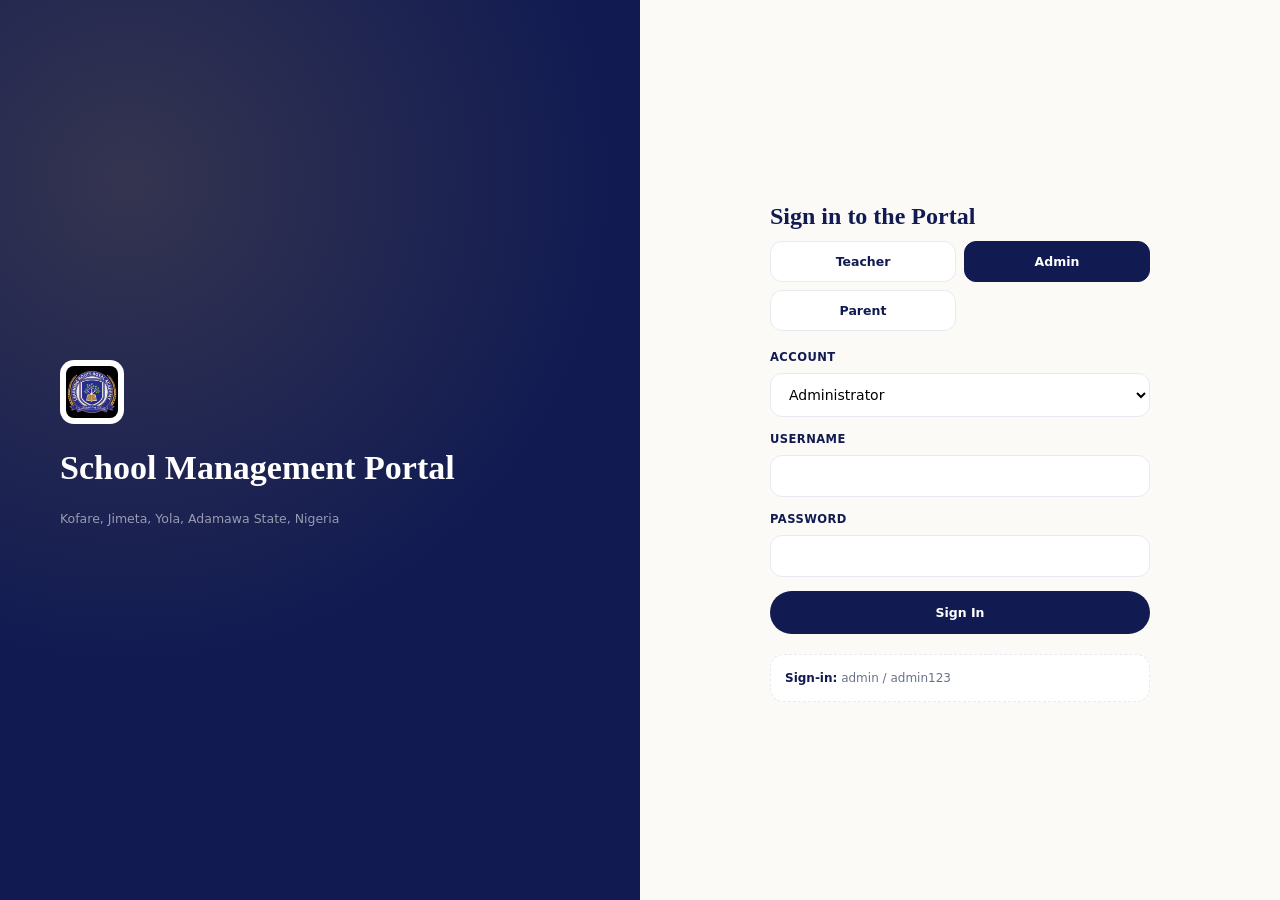
<file: finance.html>
<!DOCTYPE html>
<html lang="en">
<head>
<meta charset="UTF-8">
<meta name="viewport" content="width=device-width, initial-scale=1.0">
<title>Account Department — Learning Roots Royal Academy</title>
<link rel="manifest" href="manifest.webmanifest">
<meta name="theme-color" content="#111b52">
<link rel="apple-touch-icon" href="assets/img/icon-192.png">
<link rel="icon" href="assets/img/icon-192.png">
<link rel="stylesheet" href="assets/css/style.css">
</head>
<body>
<div class="appbar">
<div class="appbar-inner">
<button class="mobile-toggle" id="mobileToggle">☰</button>
<div class="brand"><img src="assets/img/logo.png" alt="logo"><div><strong>Learning Roots Royal Academy</strong><small>Account / Finance Department</small></div></div>
<div class="spacer"></div>
<div class="role-pill" id="rolePill"></div>
<div class="bell" title="Notifications"><span>🔔</span><span class="dot"></span></div>
<button class="logout" id="logoutBtn">Sign out</button>
</div>
</div>
<div class="session-banner"><span id="termPill"></span></div>
<div class="shell">
<div class="side" id="sideNav">
<div class="sec-label">Overview</div>
<a class="active" data-view-link="v-overview">📊 Dashboard</a>
<div class="sec-label">Money In</div>
<a data-view-link="v-revenue">💰 Revenue & Fee Payments</a>
<div class="sec-label">Money Out</div>
<a data-view-link="v-expenses">🧾 Expenses</a>
<a data-view-link="v-payroll">🧑‍💼 Payroll</a>
<a data-view-link="v-tax">🏛️ Tax & Remittance</a>
</div>
<div class="main">

<!-- OVERVIEW -->
<div class="view active" id="v-overview">
<h1 class="page-title">Financial Overview</h1>
<div class="stats" id="finStats"></div>
<div class="grid2">
<div class="card"><h3>Fee Collection Status (School-wide)</h3><div id="feeDonut"></div></div>
<div class="card"><h3>Revenue vs Expenses (This Term)</h3><div id="revExpBar"></div></div>
</div>
</div>

<!-- REVENUE / FEES -->
<div class="view" id="v-revenue">
<h1 class="page-title">Revenue & Fee Payments</h1>
<div class="filterbar">
<select id="fvSection"><option value="">All Sections</option></select>
<select id="fvClass"><option value="">All Classes</option></select>
<select id="fvStatus"><option value="">All Statuses</option><option>Paid</option><option>Partial</option><option>Unpaid</option></select>
<select id="fvCategory"><option value="">All Fee Categories (grand total)</option></select>
<select id="fvTerm"></select>
<button class="clearbtn" id="fvClear">Clear filters</button>
</div>
<div class="result-count" id="fvCount"></div>
<div class="grid2" style="margin-bottom:16px">
<div class="card"><h3>Filtered Collection Breakdown</h3><div id="fvDonut"></div></div>
<div class="card"><h3>Filtered Totals</h3><div id="fvTotals"></div></div>
</div>
<div class="table-wrap">
<table>
<thead><tr><th>Student</th><th>Class</th><th>Section</th><th>Amount Paid</th><th>Amount Due</th><th>Status</th><th></th></tr></thead>
<tbody id="fvBody"></tbody>
</table>
</div>
<div id="receiptOutput"></div>
</div>

<!-- EXPENSES -->
<div class="view" id="v-expenses">
<h1 class="page-title">Expenses</h1>
<div class="filterbar">
<select id="exCategory"><option value="">All Categories</option></select>
<select id="exMonth"><option value="">All Months</option></select>
<button class="clearbtn" id="exClear">Clear filters</button>
</div>
<div class="grid3" id="exAgg" style="margin-bottom:16px"></div>
<div class="table-wrap">
<table>
<thead><tr><th>Date</th><th>Category</th><th>Description</th><th>Amount</th></tr></thead>
<tbody id="exBody"></tbody>
</table>
</div>
</div>

<!-- PAYROLL -->
<div class="view" id="v-payroll">
<h1 class="page-title">Payroll</h1>
<div class="filterbar">
<input type="text" id="prSearch" placeholder="Search staff by name...">
<select id="prDept"><option value="">All Departments</option></select>
<select id="prService"><option value="">Years of Service</option><option value="0-2">0–2 years</option><option value="3-5">3–5 years</option><option value="6+">6+ years</option></select>
<button class="clearbtn" id="prClear">Clear filters</button>
</div>
<div class="stats" id="prStats"></div>
<div class="table-wrap">
<table>
<thead><tr><th>Staff</th><th>Department</th><th>Role</th><th>Qualification</th><th>Years of Service</th><th>Monthly Salary</th></tr></thead>
<tbody id="prBody"></tbody>
</table>
</div>
<div style="text-align:center;margin-top:16px"><button class="btn navy" id="prPrint">Generate Payroll Sheet (Print / PDF)</button></div>
<div id="payrollSheetOutput"></div>
</div>

<!-- TAX -->
<div class="view" id="v-tax">
<h1 class="page-title">Tax & Statutory Remittance</h1>
<div class="table-wrap">
<table>
<thead><tr><th>Period</th><th>Type</th><th>Amount</th><th>Date Paid</th><th>Status</th></tr></thead>
<tbody id="taxBody"></tbody>
</table>
</div>
</div>

</div>
</div>

<script src="assets/js/data.js"></script>
<script src="assets/js/app.js"></script>
<script>
(function(){
  const A = window.APP, SCHOOL = A.SCHOOL;
  const session = A.requireRole(["finance"]);
  if (!session) return;
  A.wireChrome(session);

  const students = SCHOOL.students;
  function fillOptions(sel, values) { values.forEach(v => { const o=document.createElement("option"); o.value=v; o.textContent=v; sel.appendChild(o); }); }

  fillOptions(document.getElementById("fvSection"), SCHOOL.sections.map(s=>s.name));
  fillOptions(document.getElementById("fvClass"), SCHOOL.classes);
  const allFeeCats = Array.from(new Set(students.flatMap(s=>Object.keys(s.fees))));
  fillOptions(document.getElementById("fvCategory"), allFeeCats);
  fillOptions(document.getElementById("fvTerm"), SCHOOL.terms.map(t=>t.name));
  document.getElementById("fvTerm").value = SCHOOL.terms.find(t=>t.id===SCHOOL.currentTermId).name;

  fillOptions(document.getElementById("prDept"), Array.from(new Set(SCHOOL.payrollStaff.map(p=>p.department))));
  fillOptions(document.getElementById("exCategory"), Array.from(new Set(SCHOOL.expenses.map(e=>e.category))));
  fillOptions(document.getElementById("exMonth"), Array.from(new Set(SCHOOL.expenses.map(e=>e.date.slice(0,7)))).sort());

  // ---- OVERVIEW ----
  function renderOverview() {
    const totalRevenue = SCHOOL.revenueByMonth.reduce((s,m)=>s+m.amount,0);
    const totalExpenses = SCHOOL.expenses.reduce((s,e)=>s+e.amount,0);
    const totalDue = students.reduce((s,st)=>s+(st.grandTotal-st.grandPaid),0);
    document.getElementById("finStats").innerHTML = `
      <div class="stat"><b>${A.money(totalRevenue)}</b><span>Total Revenue (Term)</span></div>
      <div class="stat"><b>${A.money(totalExpenses)}</b><span>Total Expenses (Term)</span></div>
      <div class="stat"><b>${A.money(totalRevenue-totalExpenses)}</b><span>Net</span></div>
      <div class="stat"><b>${A.money(totalDue)}</b><span>Fees Outstanding</span></div>`;

    const statuses = ["Paid","Partial","Unpaid"];
    const colors = {Paid:"#1f8a4c",Partial:"#c8930a",Unpaid:"#c22b3a"};
    const segs = statuses.map(st => ({ label: st, value: students.filter(s=>s.feeStatus===st).length, color: colors[st] }));
    A.renderDonutChart(document.getElementById("feeDonut"), segs);

    A.renderBarChart(document.getElementById("revExpBar"), SCHOOL.revenueByMonth.map(m=>m.month), [
      { name: "Revenue", color: "#2638a5", values: SCHOOL.revenueByMonth.map(m=>m.amount) },
      { name: "Expenses", color: "#c22b3a", values: SCHOOL.revenueByMonth.map(m => {
          const mk = m.month; // e.g. "Jan 2026" -> match expense dates by month
          const monthIdx = ["Jan","Feb","Mar","Apr","May","Jun","Jul","Aug","Sep","Oct","Nov","Dec"].findIndex(mm=>mk.startsWith(mm));
          return SCHOOL.expenses.filter(e => new Date(e.date).getMonth()===monthIdx).reduce((s,e)=>s+e.amount,0);
        }) }
    ]);
  }

  // ---- REVENUE / FEES ----
  function filteredStudentsFin() {
    const section = document.getElementById("fvSection").value;
    const cls = document.getElementById("fvClass").value;
    const status = document.getElementById("fvStatus").value;
    return students.filter(s =>
      (!section || SCHOOL.sectionForClass(s.class) === section) &&
      (!cls || s.class === cls) &&
      (!status || s.feeStatus === status)
    );
  }
  function renderRevenue() {
    const cat = document.getElementById("fvCategory").value;
    const list = filteredStudentsFin();
    document.getElementById("fvCount").textContent = `${list.length} student${list.length===1?"":"s"} match this filter`;

    const rows = list.map(s => {
      let paid = s.grandPaid, due = s.grandTotal - s.grandPaid, status = s.feeStatus;
      if (cat && s.fees[cat]) {
        paid = s.fees[cat].paid; due = s.fees[cat].total - s.fees[cat].paid;
        status = due === 0 ? "Paid" : (paid === 0 ? "Unpaid" : "Partial");
      }
      return { s, paid, due, status };
    });
    document.getElementById("fvBody").innerHTML = rows.map(({s,paid,due,status}) => `
      <tr><td>${A.esc(s.name)}</td><td>${s.class}</td><td>${A.esc(SCHOOL.sectionForClass(s.class))}</td>
      <td>${A.money(paid)}</td><td>${A.money(due)}</td><td>${A.feeBadge(status)}</td>
      <td><button class="btn sm outline" data-receipt="${s.id}">Receipt</button></td></tr>`).join("") ||
      `<tr><td colspan="7" class="empty-note">No students match this filter.</td></tr>`;

    const statuses = ["Paid","Partial","Unpaid"];
    const colors = {Paid:"#1f8a4c",Partial:"#c8930a",Unpaid:"#c22b3a"};
    const segs = statuses.map(st => ({ label: st, value: rows.filter(r=>r.status===st).length, color: colors[st] }));
    A.renderDonutChart(document.getElementById("fvDonut"), segs);

    const totalPaid = rows.reduce((s,r)=>s+r.paid,0), totalDue = rows.reduce((s,r)=>s+r.due,0);
    document.getElementById("fvTotals").innerHTML = `
      <div class="kv"><div><b>Total Collected</b>${A.money(totalPaid)}</div><div><b>Total Outstanding</b>${A.money(totalDue)}</div>
      <div><b>Collection Rate</b>${totalPaid+totalDue ? Math.round(totalPaid/(totalPaid+totalDue)*100) : 0}%</div></div>`;

    document.querySelectorAll("[data-receipt]").forEach(btn => btn.addEventListener("click", () => generateReceipt(btn.getAttribute("data-receipt"))));
  }
  ["fvSection","fvClass","fvStatus","fvCategory"].forEach(id => document.getElementById(id).addEventListener("change", renderRevenue));
  document.getElementById("fvClear").addEventListener("click", () => { ["fvSection","fvClass","fvStatus","fvCategory"].forEach(id=>document.getElementById(id).value=""); renderRevenue(); });

  function generateReceipt(id) {
    const s = students.find(x=>x.id===id);
    const rows = Object.entries(s.fees).map(([k,v]) => `<tr><td>${k}</td><td>${A.money(v.total)}</td><td>${A.money(v.paid)}</td><td>${A.money(v.total-v.paid)}</td></tr>`).join("");
    document.getElementById("receiptOutput").innerHTML = `
      <div class="card" style="margin-top:20px;border:2px solid var(--navy)">
        <div style="display:flex;align-items:center;gap:16px;border-bottom:2px solid var(--gold);padding-bottom:16px;margin-bottom:16px">
          <img src="assets/img/logo.png" style="width:64px;height:64px;object-fit:contain">
          <div><h2 style="margin:0;font-family:Georgia,serif;color:var(--navy)">${SCHOOL.meta.name}</h2><p style="margin:2px 0;font-size:12px;color:var(--muted)">${SCHOOL.meta.address}</p></div>
        </div>
        <h3 style="text-align:center;letter-spacing:.1em;text-transform:uppercase;font-size:14px;color:var(--gold)">Official Payment Receipt</h3>
        <div class="kv" style="margin:16px 0">
          <div><b>Student Name</b>${A.esc(s.name)}</div><div><b>Admission No.</b>${s.id}</div>
          <div><b>Class</b>${s.class}</div><div><b>Term</b>${SCHOOL.terms.find(t=>t.id===SCHOOL.currentTermId).name}</div>
        </div>
        <div class="table-wrap"><table><thead><tr><th>Fee Item</th><th>Total</th><th>Paid</th><th>Balance</th></tr></thead><tbody>${rows}</tbody></table></div>
        <p style="margin-top:16px;font-size:11px;color:var(--muted);text-align:center">Issued by the Account Department — Learning Roots Royal Academy School Management Portal</p>
        <div style="text-align:center;margin-top:14px"><button class="btn navy" onclick="window.print()">Print / Save as PDF</button></div>
      </div>`;
    document.getElementById("receiptOutput").scrollIntoView({behavior:"smooth"});
  }

  // ---- EXPENSES ----
  function renderExpenses() {
    const cat = document.getElementById("exCategory").value;
    const month = document.getElementById("exMonth").value;
    const list = SCHOOL.expenses.filter(e => (!cat || e.category===cat) && (!month || e.date.slice(0,7)===month));
    document.getElementById("exBody").innerHTML = list.map(e => `<tr><td>${A.fmtDate(e.date)}</td><td>${A.esc(e.category)}</td><td>${A.esc(e.description)}</td><td>${A.money(e.amount)}</td></tr>`).join("") ||
      `<tr><td colspan="4" class="empty-note">No expenses match this filter.</td></tr>`;
    const total = list.reduce((s,e)=>s+e.amount,0);
    const byCat = {}; list.forEach(e => byCat[e.category] = (byCat[e.category]||0)+e.amount);
    const topCat = Object.entries(byCat).sort((a,b)=>b[1]-a[1])[0];
    document.getElementById("exAgg").innerHTML = `
      <div class="stat"><b>${A.money(total)}</b><span>Total (Filtered)</span></div>
      <div class="stat"><b>${list.length}</b><span>Entries</span></div>
      <div class="stat"><b>${topCat ? A.esc(topCat[0]) : "—"}</b><span>Top Category</span></div>`;
  }
  ["exCategory","exMonth"].forEach(id => document.getElementById(id).addEventListener("change", renderExpenses));
  document.getElementById("exClear").addEventListener("click", () => { ["exCategory","exMonth"].forEach(id=>document.getElementById(id).value=""); renderExpenses(); });

  // ---- PAYROLL ----
  function serviceBucket(y) { if (y<=2) return "0-2"; if (y<=5) return "3-5"; return "6+"; }
  function filteredPayroll() {
    const q = document.getElementById("prSearch").value.toLowerCase();
    const dept = document.getElementById("prDept").value;
    const svc = document.getElementById("prService").value;
    return SCHOOL.payrollStaff.filter(p =>
      (!q || p.name.toLowerCase().includes(q)) &&
      (!dept || p.department === dept) &&
      (!svc || serviceBucket(p.yearsOfService) === svc)
    );
  }
  function renderPayroll() {
    const list = filteredPayroll();
    document.getElementById("prBody").innerHTML = list.map(p => `
      <tr><td><b>${A.esc(p.name)}</b></td><td>${A.esc(p.department)}</td><td>${A.esc(p.role)}</td><td>${A.esc(p.qualification)}</td>
      <td>${p.yearsOfService} yr${p.yearsOfService===1?"":"s"}</td><td>${A.money(p.monthlySalary)}</td></tr>`).join("") ||
      `<tr><td colspan="6" class="empty-note">No staff match this filter.</td></tr>`;
    const total = list.reduce((s,p)=>s+p.monthlySalary,0);
    document.getElementById("prStats").innerHTML = `
      <div class="stat"><b>${list.length}</b><span>Staff (Filtered)</span></div>
      <div class="stat"><b>${A.money(total)}</b><span>Total Monthly Payroll (Filtered)</span></div>
      <div class="stat"><b>${A.money(SCHOOL.totalMonthlyPayroll)}</b><span>Total Monthly Payroll (School-wide)</span></div>`;
  }
  ["prSearch","prDept","prService"].forEach(id => document.getElementById(id).addEventListener("input", renderPayroll));
  document.getElementById("prClear").addEventListener("click", () => { document.getElementById("prSearch").value=""; document.getElementById("prDept").value=""; document.getElementById("prService").value=""; renderPayroll(); });

  document.getElementById("prPrint").addEventListener("click", () => {
    const list = filteredPayroll();
    const rows = list.map(p => `<tr><td>${A.esc(p.name)}</td><td>${A.esc(p.department)}</td><td>${A.esc(p.role)}</td><td>${A.money(p.monthlySalary)}</td></tr>`).join("");
    document.getElementById("payrollSheetOutput").innerHTML = `
      <div class="card" style="margin-top:20px;border:2px solid var(--navy)">
        <div style="display:flex;align-items:center;gap:16px;border-bottom:2px solid var(--gold);padding-bottom:16px;margin-bottom:16px">
          <img src="assets/img/logo.png" style="width:64px;height:64px;object-fit:contain">
          <div><h2 style="margin:0;font-family:Georgia,serif;color:var(--navy)">${SCHOOL.meta.name}</h2><p style="margin:2px 0;font-size:12px;color:var(--muted)">Payroll Sheet — ${SCHOOL.terms.find(t=>t.id===SCHOOL.currentTermId).name}</p></div>
        </div>
        <div class="table-wrap"><table><thead><tr><th>Staff</th><th>Department</th><th>Role</th><th>Monthly Salary</th></tr></thead><tbody>${rows}</tbody></table></div>
        <p style="margin-top:12px;font-size:13px;text-align:right"><b>Total: ${A.money(list.reduce((s,p)=>s+p.monthlySalary,0))}</b></p>
        <div style="text-align:center;margin-top:14px"><button class="btn navy" onclick="window.print()">Print / Save as PDF</button></div>
      </div>`;
    document.getElementById("payrollSheetOutput").scrollIntoView({behavior:"smooth"});
  });

  // ---- TAX ----
  function renderTax() {
    document.getElementById("taxBody").innerHTML = SCHOOL.taxRecords.map(t => `
      <tr><td>${A.esc(t.period)}</td><td>${A.esc(t.type)}</td><td>${A.money(t.amount)}</td>
      <td>${t.datePaid ? A.fmtDate(t.datePaid) : "—"}</td><td><span class="badge ${t.status==='Remitted'?'green':'yellow'}">${t.status}</span></td></tr>`).join("");
  }

  renderOverview(); renderRevenue(); renderExpenses(); renderPayroll(); renderTax();
})();
</script>
</body>
</html>
</file>
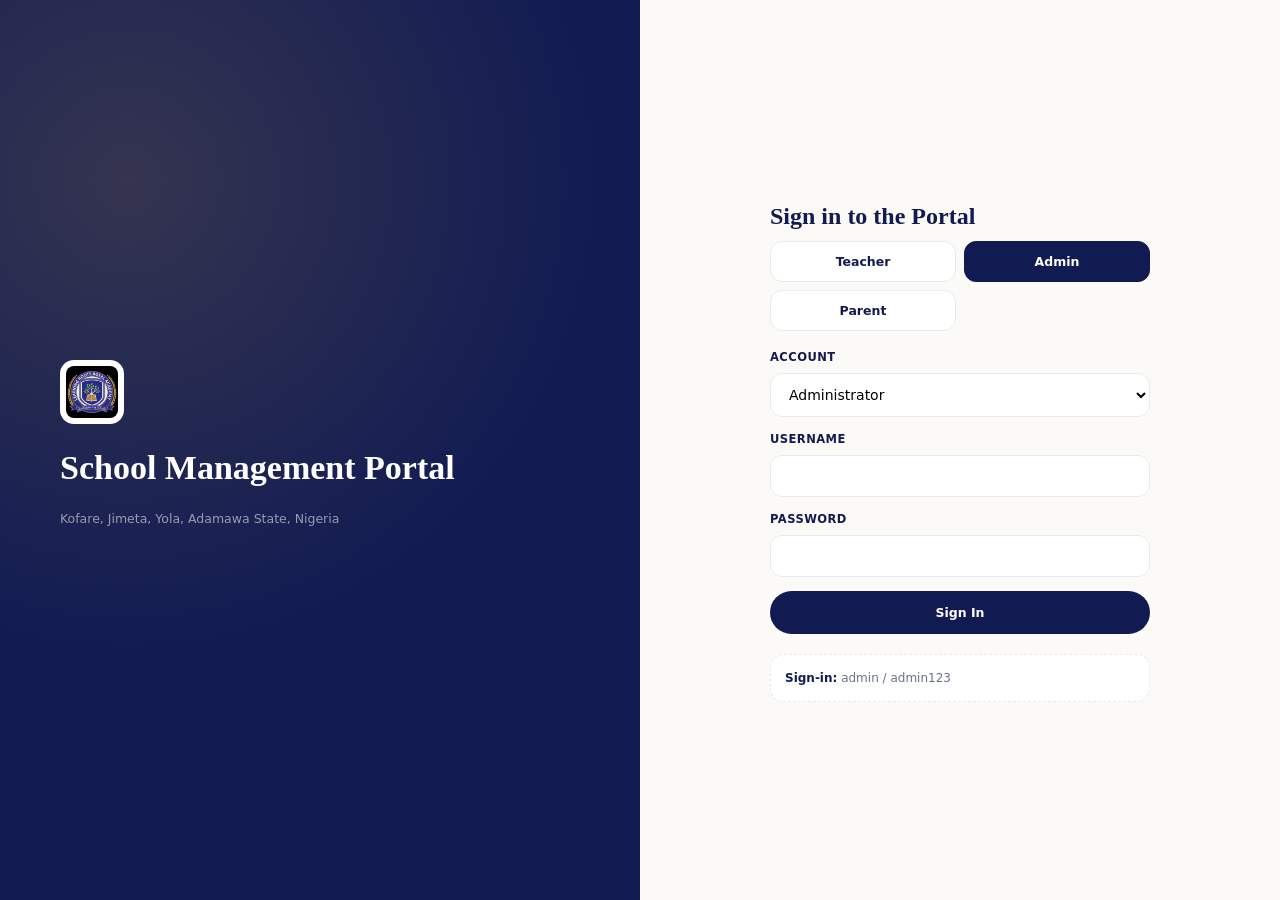
<file: hr.html>
<!DOCTYPE html>
<html lang="en">
<head>
<meta charset="UTF-8">
<meta name="viewport" content="width=device-width, initial-scale=1.0">
<title>HR Dashboard — Learning Roots Royal Academy</title>
<link rel="manifest" href="manifest.webmanifest">
<meta name="theme-color" content="#111b52">
<link rel="apple-touch-icon" href="assets/img/icon-192.png">
<link rel="icon" href="assets/img/icon-192.png">
<link rel="stylesheet" href="assets/css/style.css">
</head>
<body>
<div class="appbar">
  <div class="appbar-inner">
    <button class="mobile-toggle" id="mobileToggle">☰</button>
    <div class="brand"><img src="assets/img/logo.png" alt="logo"><div><strong>Learning Roots Royal Academy</strong><small>HR / Digital Officer Portal</small></div></div>
    <div class="spacer"></div>
    <div class="role-pill" id="rolePill"></div>
    <div class="bell" title="Notifications"><span>🔔</span><span class="dot"></span></div>
    <button class="logout" id="logoutBtn">Sign out</button>
  </div>
</div>
<div class="session-banner"><span id="termPill"></span></div>
<div class="shell">
  <div class="side" id="sideNav">
    <div class="sec-label">Staff</div>
    <a class="active" data-view-link="v-directory">👥 Staff Directory</a>
    <div class="sec-label">Recruitment</div>
    <a data-view-link="v-applications">📥 Applications</a>
  </div>
  <div class="main">

    <div class="view active" id="v-directory">
      <h1 class="page-title">Staff Directory</h1>
            <div class="filterbar">
        <input type="text" id="hSearch" placeholder="Search staff by name...">
        <select id="hGender"><option value="">All Genders</option><option value="M">Male</option><option value="F">Female</option></select>
        <select id="hClass"><option value="">All Classes Taught</option></select>
        <select id="hDept"><option value="">All Departments</option></select>
        <select id="hService"><option value="">Years of Service</option><option value="0-2">0–2 years</option><option value="3-5">3–5 years</option><option value="6+">6+ years</option></select>
      </div>
      <div class="table-wrap">
        <table>
          <thead><tr><th>Staff</th><th>Role</th><th>Department</th><th>Qualification</th><th>Years of Service</th><th>Email</th><th>Mobile</th></tr></thead>
          <tbody id="hBody"></tbody>
        </table>
      </div>
    </div>

    <div class="view" id="v-applications">
      <h1 class="page-title">Job Applications</h1>
            <div class="filterbar">
        <input type="text" id="appSearch" placeholder="Search by name or role...">
        <select id="appStatus"><option value="">All Statuses</option><option>Pending</option><option>Under Review</option><option>Shortlisted</option></select>
      </div>
      <div class="table-wrap">
        <table><thead><tr><th>Applicant</th><th>Role Applied For</th><th>Contact</th><th>Bio</th><th>Status</th><th>Date</th></tr></thead><tbody id="appBody"></tbody></table>
      </div>
    </div>

  </div>
</div>

<script src="assets/js/data.js"></script>
<script src="assets/js/app.js"></script>
<script>
(function(){
  const A = window.APP, SCHOOL = A.SCHOOL;
  const session = A.requireRole(["hr"]);
  if (!session) return;
  A.wireChrome(session);

  const staff = SCHOOL.teachers.map(t => ({
    name: t.name, role: t.role, department: "Academics", qualification: t.qualification, yearsOfService: t.yearsOfService,
    email: t.email, mobile: t.mobile, classes: t.classes
  })).concat(SCHOOL.leadershipStaff.map(l => ({
    name: l.name, role: l.role, department: "Administration", qualification: l.qualification, yearsOfService: l.yearsOfService,
    email: l.email, mobile: l.mobile, classes: []
  }))).concat(SCHOOL.nonTeachingStaff.map(n => ({
    name: n.name, role: n.role, department: n.department, qualification: n.qualification, yearsOfService: n.yearsOfService,
    email: n.email, mobile: n.mobile, classes: []
  })));

  const allClasses = Array.from(new Set(staff.flatMap(s=>s.classes))).sort();
  allClasses.forEach(c => { const o=document.createElement("option"); o.value=c; o.textContent=c; document.getElementById("hClass").appendChild(o); });
  const allDepts = Array.from(new Set(staff.map(s=>s.department))).sort();
  allDepts.forEach(d => { const o=document.createElement("option"); o.value=d; o.textContent=d; document.getElementById("hDept").appendChild(o); });

  function serviceBucket(y) { if (y<=2) return "0-2"; if (y<=5) return "3-5"; return "6+"; }

  function renderDirectory() {
    const q = document.getElementById("hSearch").value.toLowerCase();
    const cls = document.getElementById("hClass").value;
    const dept = document.getElementById("hDept").value;
    const svc = document.getElementById("hService").value;
    const list = staff.filter(s =>
      (!q || s.name.toLowerCase().includes(q)) &&
      (!cls || s.classes.includes(cls)) &&
      (!dept || s.department === dept) &&
      (!svc || serviceBucket(s.yearsOfService) === svc)
    );
    document.getElementById("hBody").innerHTML = list.map(s => `
      <tr><td><b>${A.esc(s.name)}</b></td><td>${A.esc(s.role)}</td><td>${A.esc(s.department)}</td><td>${A.esc(s.qualification)}</td>
      <td>${s.yearsOfService} yr${s.yearsOfService===1?"":"s"}</td><td>${s.email}</td><td>${s.mobile}</td></tr>`).join("");
  }
  ["hSearch","hClass","hDept","hService"].forEach(id=>document.getElementById(id).addEventListener("input", renderDirectory));

  function renderApplications() {
    const q = document.getElementById("appSearch").value.toLowerCase();
    const status = document.getElementById("appStatus").value;
    const list = SCHOOL.applications.filter(a => (!q || a.name.toLowerCase().includes(q) || a.role.toLowerCase().includes(q)) && (!status || a.status===status));
    document.getElementById("appBody").innerHTML = list.map(a => `
      <tr><td><b>${A.esc(a.name)}</b></td><td>${A.esc(a.role)}</td><td>${a.contact}</td><td style="white-space:normal;max-width:280px">${A.esc(a.bio)}</td>
      <td><span class="badge ${a.status==='Shortlisted'?'green':a.status==='Under Review'?'yellow':'gray'}">${a.status}</span></td><td>${A.fmtDate(a.date)}</td></tr>`).join("");
  }
  ["appSearch","appStatus"].forEach(id=>document.getElementById(id).addEventListener("input", renderApplications));

  renderDirectory(); renderApplications();
})();
</script>
</body>
</html>
</file>
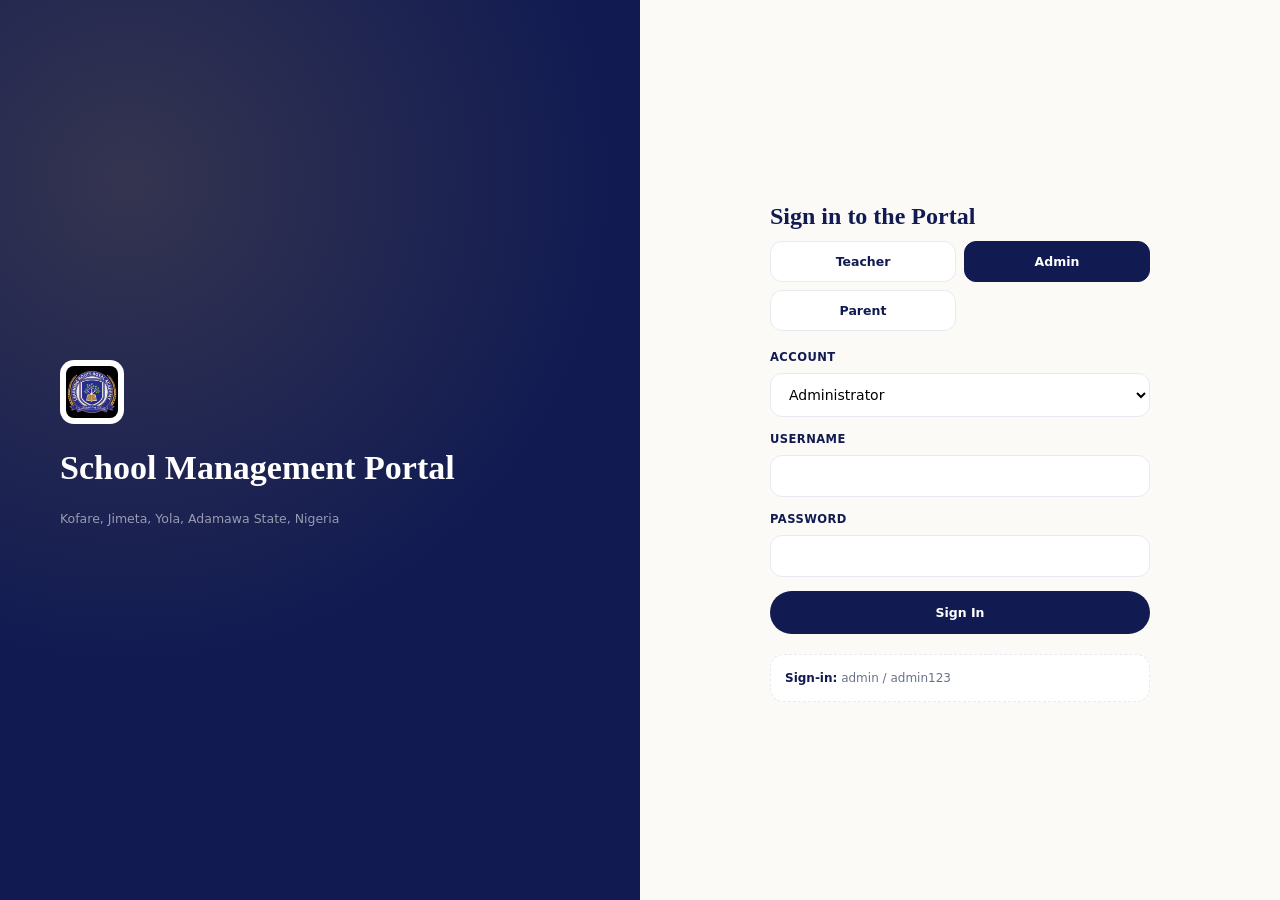
<file: parent.html>
<!DOCTYPE html>
<html lang="en">
<head>
<meta charset="UTF-8">
<meta name="viewport" content="width=device-width, initial-scale=1.0">
<title>Parent Dashboard — Learning Roots Royal Academy</title>
<link rel="manifest" href="manifest.webmanifest">
<meta name="theme-color" content="#111b52">
<link rel="apple-touch-icon" href="assets/img/icon-192.png">
<link rel="icon" href="assets/img/icon-192.png">
<link rel="stylesheet" href="assets/css/style.css">
</head>
<body>
<div class="appbar">
  <div class="appbar-inner">
    <button class="mobile-toggle" id="mobileToggle">☰</button>
    <div class="brand"><img src="assets/img/logo.png" alt="logo"><div><strong>Learning Roots Royal Academy</strong><small>Parent Portal</small></div></div>
    <div class="spacer"></div>
    <div class="role-pill" id="rolePill"></div>
    <div class="bell" title="Notifications"><span>🔔</span><span class="dot"></span></div>
    <button class="logout" id="logoutBtn">Sign out</button>
  </div>
</div>
<div class="session-banner"><span id="termPill"></span></div>
<div class="shell">
  <div class="side" id="sideNav">
    <div class="sec-label">My Child</div>
    <a class="active" data-view-link="v-overview">📊 Overview</a>
    <a data-view-link="v-academics">📝 Academic Results</a>
    <a data-view-link="v-house">🏅 House & Club</a>
    <a data-view-link="v-payments">💳 Payment Status</a>
    <a data-view-link="v-discipline">⚠️ Discipline Notes</a>
    <div class="sec-label">School</div>
    <a data-view-link="v-calendar">📅 Calendar</a>
    <a data-view-link="v-announcements">📣 Announcements</a>
    <a data-view-link="v-comments">💬 Comments</a>
  </div>
  <div class="main">

    <div class="view active" id="v-overview">
      <h1 class="page-title" id="pGreeting"></h1>
            <div class="card" style="display:flex;gap:20px;align-items:center">
        <img id="childAvatar" src="" style="width:84px;height:84px;border-radius:18px;object-fit:cover">
        <div>
          <h2 id="childName" style="margin:0 0 4px;font-family:Georgia,serif;color:var(--navy)"></h2>
          <p id="childMeta" style="margin:0;color:var(--muted);font-size:13px"></p>
        </div>
      </div>
      <div class="stats" id="pStats"></div>
      <div class="grid2">
        <div class="card"><h3>Today</h3><div id="todayCard"></div></div>
        <div class="card"><h3>House & Club</h3><div id="houseClubCard"></div></div>
      </div>
    </div>

    <div class="view" id="v-academics">
      <h1 class="page-title">Academic Results</h1>
            <div class="table-wrap">
        <table><thead><tr><th>Subject</th><th>CA1</th><th>CA2</th><th>Exam</th><th>Total</th><th>Grade</th><th>Remark</th></tr></thead><tbody id="acadBody"></tbody></table>
      </div>
    </div>

    <div class="view" id="v-house">
      <h1 class="page-title">House & Club</h1>
      <div class="card" id="houseDetail"></div>
    </div>

    <div class="view" id="v-payments">
      <h1 class="page-title">Payment Status</h1>
            <div class="card">
        <div id="payStatusBadge" style="margin-bottom:14px"></div>
        <div id="payBarWrap"></div>
        <div id="payRows" style="margin-top:16px"></div>
      </div>
    </div>

    <div class="view" id="v-discipline">
      <h1 class="page-title">Discipline Notes</h1>
            <div id="discCard"></div>
    </div>

    <div class="view" id="v-calendar">
      <h1 class="page-title">Term Calendar</h1>
      <div class="cal-list" id="pCalList"></div>
    </div>

    <div class="view" id="v-announcements">
      <h1 class="page-title">Announcements</h1>
      <div class="cal-list" id="pAnnList"></div>
    </div>

    <div class="view" id="v-comments">
      <h1 class="page-title">Comments</h1>
            <div id="pCommentThread"></div>
      <div class="comment-add"><input type="text" id="pNewComment" placeholder="Add a comment..."><button class="btn navy sm" id="pAddComment">Post</button></div>
    </div>

  </div>
</div>

<script src="assets/js/data.js"></script>
<script src="assets/js/app.js"></script>
<script>
(function(){
  const A = window.APP, SCHOOL = A.SCHOOL;
  const session = A.requireRole(["parent"]);
  if (!session) return;
  A.wireChrome(session);

  const child = SCHOOL.students.find(s => s.id === session.refId);
  document.getElementById("pGreeting").textContent = `Welcome, ${child.parent.name}`;
  document.getElementById("childAvatar").src = A.avatarDataUri(child.name, child.avatarSeed);
  document.getElementById("childName").textContent = child.name;
  document.getElementById("childMeta").textContent = `${child.id} · ${child.class}${child.track ? " · "+child.track+" Track" : ""} · Class Teacher: ${child.classTeacher}`;

  // ---- Overview ----
  const approvedScores = child.subjects.map(subj => A.getScore(child, subj)).filter(sc => sc.status === "Approved");
  const avgTotal = approvedScores.length ? Math.round(approvedScores.reduce((s,sc)=>s+sc.total,0)/approvedScores.length) : null;
  document.getElementById("pStats").innerHTML = `
    <div class="stat"><b>${avgTotal!=null?avgTotal:"—"}</b><span>Average Score (Approved)</span></div>
    <div class="stat"><b>${child.house}</b><span>House</span></div>
    <div class="stat"><b>${A.feeBadge(child.feeStatus)}</b><span>Fee Status</span></div>
    <div class="stat"><b>${child.mode==="Bus"?"School Bus":"Drop-off"}</b><span>Transport</span></div>`;

  document.getElementById("todayCard").innerHTML = `
    <p style="font-size:13.5px">Today, <b>${child.name}</b> attends regular classes in <b>${child.class}</b>${child.track?" ("+child.track+" track)":""}, with ${child.mode==="Bus" ? "school bus transport on the " + A.esc(child.transport.route) + " route." : "drop-off arranged by the family."}</p>
    <p style="font-size:12.5px;color:var(--muted)">Class Teacher: ${A.esc(child.classTeacher)}</p>`;
  document.getElementById("houseClubCard").innerHTML = `
    <p style="font-size:13.5px"><span class="house-swatch" style="background:${A.houseColor(child.house)}"></span><b>${child.house}</b></p>
    <p style="font-size:13.5px">Club/Society: <b>${A.esc(child.club)}</b></p>`;

  // ---- Academics ----
  document.getElementById("acadBody").innerHTML = child.subjects.map(subj => {
    const sc = A.getScore(child, subj);
    if (sc.status !== "Approved") return `<tr><td>${A.esc(subj)}</td><td colspan="5" class="empty-note">Awaiting teacher/admin review</td></tr>`;
    return `<tr><td>${A.esc(subj)}</td><td>${sc.ca1}</td><td>${sc.ca2}</td><td>${sc.exam}</td><td><b>${sc.total}</b></td><td>${A.gradePill(sc.grade)}</td><td>${sc.vpRemark ? A.esc(sc.vpRemark) : "—"}</td></tr>`;
  }).join("");

  // ---- House/Club ----
  document.getElementById("houseDetail").innerHTML = `
    <div class="kv">
      <div><b>House</b><span class="house-swatch" style="background:${A.houseColor(child.house)}"></span>${child.house}</div>
      <div><b>Club / Society</b>${A.esc(child.club)}</div>
    </div>
    <p style="margin-top:16px;font-size:13px;color:var(--muted)">Houses compete throughout the term in music & dancing, sports, and debate — check the Calendar for dates.</p>`;

  // ---- Payments ----
  document.getElementById("payStatusBadge").innerHTML = A.feeBadge(child.feeStatus) + ` <span style="margin-left:10px;font-size:13px;color:var(--muted)">${A.money(child.grandPaid)} of ${A.money(child.grandTotal)} paid</span>`;
  document.getElementById("payBarWrap").innerHTML = A.paymentBar(child.fees);
  document.getElementById("payRows").innerHTML = Object.entries(child.fees).map(([k,v]) => `<div class="fee-row"><span>${k}</span><span>${A.money(v.paid)} / ${A.money(v.total)}</span></div>`).join("");

  // ---- Discipline ----
  document.getElementById("discCard").innerHTML = child.disciplineLog.length
    ? child.disciplineLog.map(d => `<div class="card"><b style="color:var(--navy)">${A.esc(d.category)}</b><p style="font-size:12px;color:var(--muted);margin:2px 0 8px">${A.fmtDate(d.date)} · Logged by ${A.esc(d.loggedBy)}</p><p style="margin:0;font-size:13.5px">${A.esc(d.note)}</p></div>`).join("")
    : '<p class="empty-note">No discipline entries on record — nothing to see here.</p>';

  // ---- Calendar / announcements ----
  document.getElementById("pCalList").innerHTML = SCHOOL.calendarEvents.map(ev => { const d=new Date(ev.date); return `<div class="cal-item"><div class="cal-date"><b>${d.getDate()}</b><span>${d.toLocaleDateString("en-GB",{month:"short"})}</span></div><div><h4>${A.esc(ev.title)} <span class="badge gold">${A.esc(ev.type)}</span></h4><p>${A.esc(ev.desc)}</p></div></div>`; }).join("");
  document.getElementById("pAnnList").innerHTML = A.getAnnouncements().map(a => `<div class="cal-item"><div class="cal-date"><b>${new Date(a.date).getDate()}</b><span>${new Date(a.date).toLocaleDateString("en-GB",{month:"short"})}</span></div><div><h4>${A.esc(a.title)}</h4><p>${A.esc(a.body)}</p></div></div>`).join("");

  // ---- Comments ----
  function renderComments() { A.renderCommentThread(document.getElementById("pCommentThread"), A.getStudentComments(child)); }
  document.getElementById("pAddComment").addEventListener("click", () => {
    const text = document.getElementById("pNewComment").value.trim();
    if (!text) return;
    A.addStudentComment(child.id, { author: child.parent.name, role: "Parent", text, timestamp: A.nowIso() });
    document.getElementById("pNewComment").value = "";
    renderComments();
    A.toast("Comment posted.");
  });
  renderComments();
})();
</script>
</body>
</html>
</file>
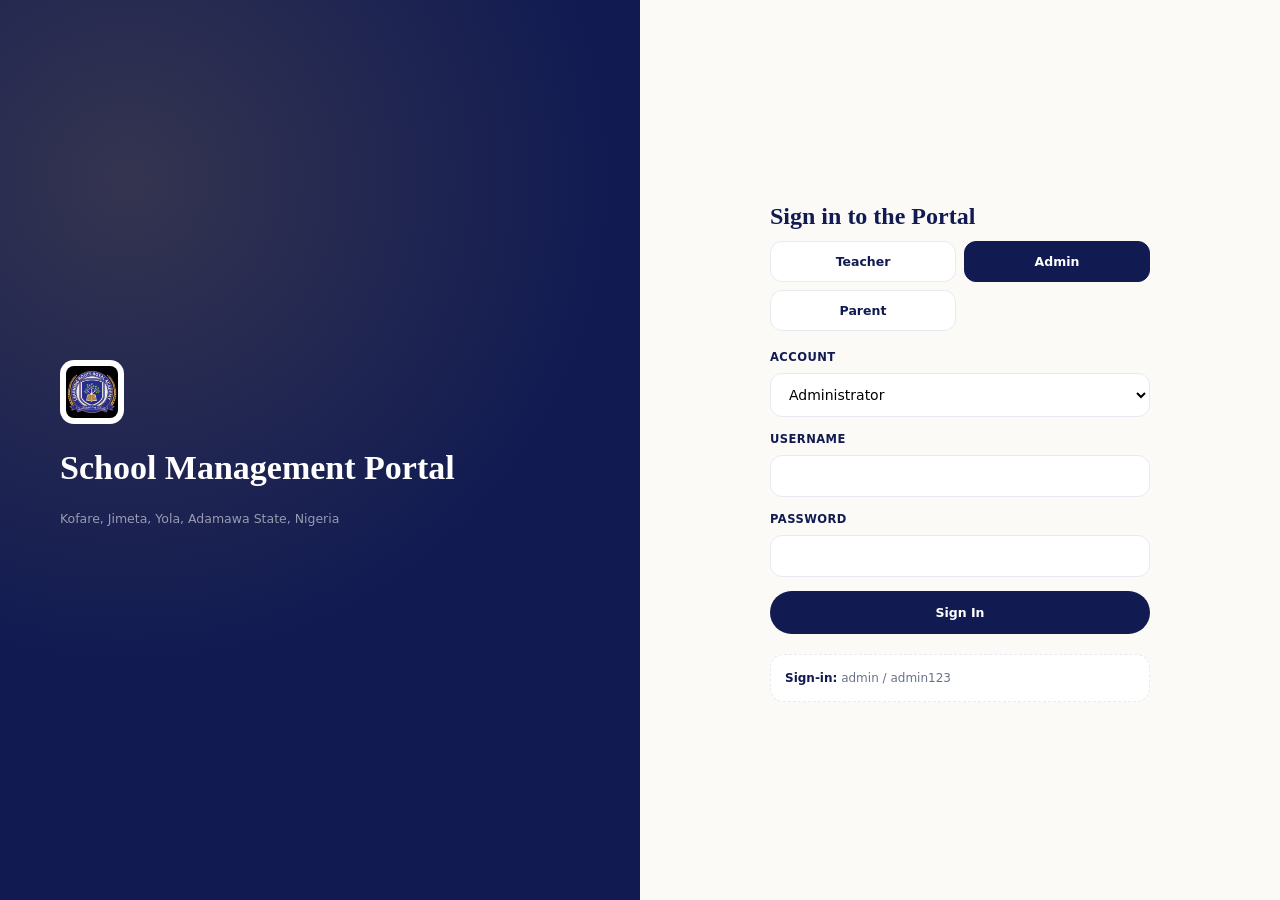
<file: teacher.html>
<!DOCTYPE html>
<html lang="en">
<head>
<meta charset="UTF-8">
<meta name="viewport" content="width=device-width, initial-scale=1.0">
<title>Teacher Dashboard — Learning Roots Royal Academy</title>
<link rel="manifest" href="manifest.webmanifest">
<meta name="theme-color" content="#111b52">
<link rel="apple-touch-icon" href="assets/img/icon-192.png">
<link rel="icon" href="assets/img/icon-192.png">
<link rel="stylesheet" href="assets/css/style.css">
</head>
<body>
<div class="appbar">
  <div class="appbar-inner">
    <button class="mobile-toggle" id="mobileToggle">☰</button>
    <div class="brand"><img src="assets/img/logo.png" alt="logo"><div><strong>Learning Roots Royal Academy</strong><small>Teacher Portal</small></div></div>
    <div class="spacer"></div>
    <div class="role-pill" id="rolePill"></div>
    <div class="bell" title="Notifications"><span>🔔</span><span class="dot"></span></div>
    <button class="logout" id="logoutBtn">Sign out</button>
  </div>
</div>
<div class="session-banner"><span id="termPill"></span></div>
<div class="shell">
  <div class="side" id="sideNav">
    <div class="sec-label">Overview</div>
    <a class="active" data-view-link="v-overview">📊 Dashboard</a>
    <div class="sec-label">Teaching</div>
    <a data-view-link="v-students">🎓 My Students</a>
    <a data-view-link="v-scores">📝 Enter Scores</a>
    <a data-view-link="v-assignments">📎 Assignments</a>
    <a data-view-link="v-scheme">📘 Scheme of Work & Curriculum</a>
    <a data-view-link="v-lessons">🗂️ Lesson Plans</a>
    <div class="sec-label">My Day</div>
    <a data-view-link="v-timetable">🕘 My Timetable</a>
    <a data-view-link="v-attendance">✅ Sign In</a>
    <a data-view-link="v-calendar">📅 Calendar</a>
    <div class="sec-label">Feedback</div>
    <a data-view-link="v-comments">💬 Comments About Me</a>
  </div>
  <div class="main">

    <div class="view active" id="v-overview">
      <h1 class="page-title" id="teacherGreeting"></h1>
      <p class="page-sub" id="teacherSub"></p>
      <div class="stats" id="tStats"></div>
      <div class="grid2">
        <div class="card"><h3>Pending Actions</h3><div id="tPending"></div></div>
        <div class="card"><h3>My Lesson Plan Status</h3><div id="tPlanStatus"></div></div>
      </div>
    </div>

    <div class="view" id="v-students">
      <h1 class="page-title">My Students</h1>
            <div class="filterbar">
        <input type="text" id="stSearch" placeholder="Search by name...">
        <select id="stClass"></select>
        <select id="stHouse"><option value="">All Houses</option></select>
      </div>
      <div class="table-wrap">
        <table><thead><tr><th>Student</th><th>Class</th><th>House</th><th>Club</th><th></th></tr></thead><tbody id="stBody"></tbody></table>
      </div>
    </div>

    <div class="view" id="v-scores">
      <h1 class="page-title">Enter / Edit Scores</h1>
            <div class="filterbar">
        <select id="scClass"></select>
      </div>
      <div class="table-wrap">
        <table>
          <thead><tr><th>Student</th><th>CA1 (20)</th><th>CA2 (20)</th><th>Exam (60)</th><th>Total</th><th>Grade</th><th>Status</th><th></th></tr></thead>
          <tbody id="scBody"></tbody>
        </table>
      </div>
    </div>

    <div class="view" id="v-assignments">
      <h1 class="page-title">Assignments</h1>
            <div class="card">
        <h3>New Assignment</h3>
        <div class="field"><label>Class</label><select id="asgClass"></select></div>
        <div class="field"><label>Title</label><input type="text" id="asgTitle" placeholder="e.g. Chapter 4 Exercises"></div>
        <div class="field"><label>Due date</label><input type="date" id="asgDue"></div>
        <button class="btn navy" id="asgSave">Post Assignment</button>
      </div>
      <div id="asgList"></div>
    </div>

    <div class="view" id="v-scheme">
      <h1 class="page-title">Scheme of Work & Curriculum</h1>
            <div class="grid2">
        <div class="card"><h3>Scheme of Work</h3><p class="empty-note" id="schemeNote"></p><textarea rows="6" style="width:100%;border:1px solid var(--line);border-radius:12px;padding:12px" placeholder="Outline weekly topics here..."></textarea></div>
        <div class="card"><h3>Curriculum Reference</h3><p class="empty-note" id="curricNote"></p></div>
      </div>
    </div>

    <div class="view" id="v-lessons">
      <h1 class="page-title">Lesson Plans</h1>
            <div id="lpTeacherList"></div>
    </div>

    <div class="view" id="v-timetable">
      <h1 class="page-title">My Timetable</h1>
            <div class="table-wrap" id="timetableTable"></div>
    </div>

    <div class="view" id="v-attendance">
      <h1 class="page-title">Daily Sign-In</h1>
            <div class="card" style="max-width:480px">
        <h3>Today</h3>
        <p id="attToday" style="font-size:14px"></p>
        <button class="btn navy" id="signInBtn">Sign In Now</button>
      </div>
      <div class="card">
        <h3>My Sign-in History (This Term)</h3>
        <div class="table-wrap"><table><thead><tr><th>Date</th><th>Time</th><th>Status</th></tr></thead><tbody id="myAttBody"></tbody></table></div>
      </div>
    </div>

    <div class="view" id="v-calendar">
      <h1 class="page-title">Term Calendar</h1>
      <div class="cal-list" id="tCalList"></div>
    </div>

    <div class="view" id="v-comments">
      <h1 class="page-title">Comments About Me</h1>
            <div id="myComments"></div>
    </div>

  </div>
</div>

<div class="modal-backdrop" id="studentModal">
  <div class="modal">
    <div class="modal-head"><img id="mAvatar" src=""><div><h2 id="mName"></h2><p id="mSub"></p></div><button class="modal-close" id="mClose">✕</button></div>
    <div class="modal-body">
      <div class="modal-tabs"><button class="active" data-mtab="mt-overview">Overview</button><button data-mtab="mt-academics">Academics</button><button data-mtab="mt-comments">Comments</button></div>
      <div class="mtab active" id="mt-overview"></div>
      <div class="mtab" id="mt-academics"></div>
      <div class="mtab" id="mt-comments">
        <div id="mCommentThread"></div>
        <div class="comment-add"><input type="text" id="mNewComment" placeholder="Add a comment..."><button class="btn navy sm" id="mAddComment">Post</button></div>
      </div>
    </div>
  </div>
</div>

<script src="assets/js/data.js"></script>
<script src="assets/js/app.js"></script>
<script>
(function(){
  const A = window.APP, SCHOOL = A.SCHOOL;
  const session = A.requireRole(["teacher"]);
  if (!session) return;
  A.wireChrome(session);

  const teacher = SCHOOL.teachers.find(t => t.id === session.refId);
  const myStudents = SCHOOL.students.filter(s => teacher.classes.includes(s.class));

  document.getElementById("teacherGreeting").textContent = `Welcome, ${teacher.name}`;
  document.getElementById("teacherSub").textContent = `${teacher.subject} · Classes: ${teacher.classes.join(", ")}${teacher.formClass ? " · Form Teacher: " + teacher.formClass : ""}`;

  function fillOptions(sel, values, withAll) {
    sel.innerHTML = (withAll ? '<option value="">All My Classes</option>' : "");
    values.forEach(v => { const o = document.createElement("option"); o.value = v; o.textContent = v; sel.appendChild(o); });
  }
  fillOptions(document.getElementById("stClass"), teacher.classes, true);
  fillOptions(document.getElementById("scClass"), teacher.classes, false);
  fillOptions(document.getElementById("asgClass"), teacher.classes, false);
  const houseSet = Array.from(new Set(myStudents.map(s=>s.house)));
  fillOptions(document.getElementById("stHouse"), houseSet, true);

  // ---- Overview ----
  function renderOverview() {
    const plans = teacher.lessonPlans.map(lp => A.getLessonPlan(lp));
    const pendingScores = myStudents.reduce((n,s) => n + s.subjects.filter(sub => sub===teacher.subject && A.getScore(s,sub).status==="Draft").length, 0);
    document.getElementById("tStats").innerHTML = `
      <div class="stat"><b>${myStudents.length}</b><span>My Students</span></div>
      <div class="stat"><b>${teacher.classes.length}</b><span>Classes Taught</span></div>
      <div class="stat"><b>${plans.filter(p=>p.status!=='Approved').length}</b><span>Lesson Plans Pending</span></div>
      <div class="stat"><b>${teacher.daysLateThisTerm}</b><span>My Late Sign-ins (Term)</span></div>`;
    document.getElementById("tPending").innerHTML = pendingScores > 0
      ? `<p style="font-size:13px">You have <b>${pendingScores}</b> ungraded ${teacher.subject} entries. <a href="#" data-goto-scores style="color:var(--blue);font-weight:700">Go to Scores →</a></p>`
      : '<p class="empty-note">No pending score entries.</p>';
    document.getElementById("tPlanStatus").innerHTML = plans.map(p => `<div style="display:flex;justify-content:space-between;padding:6px 0;border-bottom:1px solid var(--line);font-size:13px"><span>${A.esc(p.topic)}</span><span class="badge ${p.status==='Approved'?'green':p.status==='Needs Adjustment'?'red':'yellow'}">${p.status}</span></div>`).join("");
    document.querySelectorAll("[data-goto-scores]").forEach(l=>l.addEventListener("click", (e)=>{e.preventDefault(); document.querySelector('.side [data-view-link="v-scores"]').click();}));
  }

  // ---- My Students ----
  function renderStudents() {
    const q = document.getElementById("stSearch").value.toLowerCase();
    const cls = document.getElementById("stClass").value;
    const house = document.getElementById("stHouse").value;
    const list = myStudents.filter(s => (!q||s.name.toLowerCase().includes(q)) && (!cls||s.class===cls) && (!house||s.house===house));
    document.getElementById("stBody").innerHTML = list.map(s => `
      <tr><td class="name-cell"><img class="avatar-sm" src="${A.avatarDataUri(s.name,s.avatarSeed)}"><b>${A.esc(s.name)}</b></td><td>${s.class}</td>
      <td><span class="house-swatch" style="background:${A.houseColor(s.house)}"></span>${s.house}</td><td>${A.esc(s.club)}</td>
      <td><button class="btn sm outline" data-open="${s.id}">View</button></td></tr>`).join("");
    document.querySelectorAll("[data-open]").forEach(b=>b.addEventListener("click", ()=>openStudentModal(b.getAttribute("data-open"))));
  }
  ["stSearch","stClass","stHouse"].forEach(id=>document.getElementById(id).addEventListener("input", renderStudents));

  function openStudentModal(id) {
    const s = SCHOOL.students.find(x=>x.id===id);
    document.getElementById("mAvatar").src = A.avatarDataUri(s.name,s.avatarSeed);
    document.getElementById("mName").textContent = s.name;
    document.getElementById("mSub").textContent = `${s.id} · ${s.class} · ${s.house}`;
    document.getElementById("mt-overview").innerHTML = `<div class="kv">
      <div><b>Gender</b>${s.gender==="M"?"Male":"Female"}</div><div><b>Club</b>${A.esc(s.club)}</div>
      <div><b>House</b>${A.esc(s.house)}</div><div><b>Transport</b>${s.mode==="Bus"?"School Bus":"Drop-off"}</div></div>`;
    const rows = s.subjects.filter(sub=>sub===teacher.subject || teacher.classes.includes(s.class)).map(subj => { const sc=A.getScore(s,subj); return `<tr><td>${A.esc(subj)}</td><td>${sc.ca1}</td><td>${sc.ca2}</td><td>${sc.exam}</td><td><b>${sc.total}</b></td><td>${A.gradePill(sc.grade)}</td></tr>`; }).join("");
    document.getElementById("mt-academics").innerHTML = `<div class="table-wrap"><table><thead><tr><th>Subject</th><th>CA1</th><th>CA2</th><th>Exam</th><th>Total</th><th>Grade</th></tr></thead><tbody>${rows}</tbody></table></div>`;
    A.renderCommentThread(document.getElementById("mCommentThread"), A.getStudentComments(s));
    document.getElementById("mAddComment").onclick = () => {
      const text = document.getElementById("mNewComment").value.trim();
      if (!text) return;
      A.addStudentComment(s.id, { author: teacher.name, role: "Teacher", text, timestamp: A.nowIso() });
      document.getElementById("mNewComment").value = "";
      A.renderCommentThread(document.getElementById("mCommentThread"), A.getStudentComments(s));
      A.toast("Comment posted.");
    };
    document.getElementById("studentModal").classList.add("open");
  }
  document.getElementById("mClose").addEventListener("click", ()=>document.getElementById("studentModal").classList.remove("open"));
  document.querySelectorAll("#studentModal .modal-tabs button").forEach(btn=>btn.addEventListener("click", ()=>{
    document.querySelectorAll("#studentModal .modal-tabs button").forEach(b=>b.classList.remove("active")); btn.classList.add("active");
    document.querySelectorAll("#studentModal .mtab").forEach(t=>t.classList.remove("active"));
    document.getElementById(btn.getAttribute("data-mtab")).classList.add("active");
  }));

  // ---- Scores entry ----
  function renderScores() {
    const cls = document.getElementById("scClass").value || teacher.classes[0];
    document.getElementById("scClass").value = cls;
    const list = myStudents.filter(s => s.class === cls && s.subjects.includes(teacher.subject));
    document.getElementById("scBody").innerHTML = list.map(s => {
      const sc = A.getScore(s, teacher.subject);
      return `<tr data-row="${s.id}">
        <td>${A.esc(s.name)}</td>
        <td><input type="number" min="0" max="20" value="${sc.ca1}" class="sc-input" data-field="ca1" style="width:56px"></td>
        <td><input type="number" min="0" max="20" value="${sc.ca2}" class="sc-input" data-field="ca2" style="width:56px"></td>
        <td><input type="number" min="0" max="60" value="${sc.exam}" class="sc-input" data-field="exam" style="width:56px"></td>
        <td class="sc-total"><b>${sc.total}</b></td><td class="sc-grade">${A.gradePill(sc.grade)}</td>
        <td><span class="badge ${sc.status==='Approved'?'green':sc.status==='Submitted'?'yellow':'gray'}">${sc.status}</span></td>
        <td><button class="btn sm navy" data-submit="${s.id}">Save & Submit</button></td>
      </tr>`;
    }).join("");
    document.querySelectorAll(".sc-input").forEach(inp => inp.addEventListener("input", (e)=>{
      const row = e.target.closest("tr");
      const ca1 = Number(row.querySelector('[data-field=ca1]').value)||0;
      const ca2 = Number(row.querySelector('[data-field=ca2]').value)||0;
      const exam = Number(row.querySelector('[data-field=exam]').value)||0;
      const total = Math.min(100, ca1+ca2+exam);
      const grade = SCHOOL.gradeFor(total);
      row.querySelector(".sc-total b").textContent = total;
      row.querySelector(".sc-grade").innerHTML = A.gradePill(grade);
    }));
    document.querySelectorAll("[data-submit]").forEach(btn => btn.addEventListener("click", ()=>{
      const row = btn.closest("tr");
      const sid = btn.getAttribute("data-submit");
      const ca1 = Number(row.querySelector('[data-field=ca1]').value)||0;
      const ca2 = Number(row.querySelector('[data-field=ca2]').value)||0;
      const exam = Number(row.querySelector('[data-field=exam]').value)||0;
      const total = Math.min(100, ca1+ca2+exam);
      const grade = SCHOOL.gradeFor(total);
      A.updateScore(sid, teacher.subject, { ca1, ca2, exam, total, grade, status: "Submitted" });
      A.toast("Score saved and submitted for review.");
      renderScores();
    }));
  }
  document.getElementById("scClass").addEventListener("change", renderScores);

  // ---- Assignments (localStorage-backed, simple) ----
  const ASG_KEY = "lrra_sms_assignments_" + teacher.id;
  function loadAsg(){ try{return JSON.parse(localStorage.getItem(ASG_KEY))||[];}catch(e){return [];} }
  function saveAsg(a){ localStorage.setItem(ASG_KEY, JSON.stringify(a)); }
  function renderAssignments() {
    const list = loadAsg();
    document.getElementById("asgList").innerHTML = list.length ? list.map(a => `<div class="card"><h3 style="margin-bottom:4px">${A.esc(a.title)}</h3><p style="margin:0;font-size:12.5px;color:var(--muted)">${a.cls} · Due ${A.fmtDate(a.due)}</p></div>`).join("") : '<p class="empty-note">No assignments posted yet.</p>';
  }
  document.getElementById("asgSave").addEventListener("click", () => {
    const cls = document.getElementById("asgClass").value, title = document.getElementById("asgTitle").value.trim(), due = document.getElementById("asgDue").value;
    if (!title || !due) { A.toast("Add a title and due date."); return; }
    const list = loadAsg(); list.unshift({cls,title,due}); saveAsg(list);
    document.getElementById("asgTitle").value = ""; document.getElementById("asgDue").value = "";
    A.toast("Assignment posted."); renderAssignments();
  });

  // ---- Scheme / Curriculum ----
  document.getElementById("schemeNote").textContent = teacher.schemeOfWork.note;
  document.getElementById("curricNote").textContent = teacher.curriculum.note + " (" + teacher.curriculum.status + ")";

  // ---- Lesson plans ----
  function renderLessonPlans() {
    document.getElementById("lpTeacherList").innerHTML = teacher.lessonPlans.map(lpBase => {
      const lp = A.getLessonPlan(lpBase);
      return `<div class="card">
        <div style="display:flex;justify-content:space-between;align-items:center">
          <h3 style="margin:0">${A.esc(lp.topic)}</h3>
          <span class="badge ${lp.status==='Approved'?'green':lp.status==='Needs Adjustment'?'red':'yellow'}">${lp.status}</span>
        </div>
        <p style="font-size:12.5px;color:var(--muted)">Class: ${lp.class}</p>
        <p style="font-size:13px">${A.esc(lp.content)}</p>
        ${lp.reuseNote ? `<div class="readonly-note">Reuse note: ${A.esc(lp.reuseNote)}</div>` : ""}
        ${lp.vpComment ? `<div class="comment"><b class="comment-author">VP Remark</b><div class="comment-text">${A.esc(lp.vpComment)}</div></div>` : ""}
        ${lp.status === "Needs Adjustment" ? `<button class="btn sm navy" data-resubmit="${lp.id}">Mark Adjusted & Resubmit</button>` : ""}
      </div>`;
    }).join("");
    document.querySelectorAll("[data-resubmit]").forEach(btn => btn.addEventListener("click", () => {
      A.updateLessonPlan(btn.getAttribute("data-resubmit"), { status: "Pending Review" });
      A.toast("Resubmitted to VP.");
      renderLessonPlans();
    }));
  }

  // ---- Timetable (simple generated grid) ----
  function renderTimetable() {
    const days = ["Monday","Tuesday","Wednesday","Thursday","Friday"];
    const periods = ["8:00–8:40","8:40–9:20","9:20–10:00","10:20–11:00","11:00–11:40"];
    let html = "<table><thead><tr><th>Period</th>" + days.map(d=>`<th>${d}</th>`).join("") + "</tr></thead><tbody>";
    periods.forEach((p,i) => {
      html += `<tr><td>${p}</td>`;
      days.forEach((d,j) => {
        const cls = teacher.classes[(i+j) % teacher.classes.length];
        html += `<td>${(i+j)%3===0 ? `${teacher.subject} — ${cls}` : "—"}</td>`;
      });
      html += "</tr>";
    });
    html += "</tbody></table>";
    document.getElementById("timetableTable").innerHTML = html;
  }

  // ---- Attendance sign-in ----
  function renderAttendance() {
    const today = new Date();
    const todayStr = today.toISOString().slice(0,10);
    const log = A.getAttendanceLog(teacher);
    const already = log.find(l => l.date === todayStr);
    const gateClosed = today.getHours() >= 16;
    document.getElementById("attToday").innerHTML = already
      ? `You signed in today at <b>${already.time}</b> — <span class="badge ${already.status==='Late'?'red':'green'}">${already.status}</span>`
      : gateClosed ? `<span style="color:var(--red)">The sign-in window has closed for today.</span>`
      : "You have not signed in yet today.";
    document.getElementById("signInBtn").disabled = !!already || gateClosed;
    document.getElementById("myAttBody").innerHTML = log.slice().reverse().map(l => `<tr><td>${A.fmtDate(l.date)}</td><td>${l.time}</td><td><span class="badge ${l.status==='Late'?'red':'green'}">${l.status}</span></td></tr>`).join("");
  }
  document.getElementById("signInBtn").addEventListener("click", () => {
    const now = new Date();
    const hh = now.getHours(), mm = now.getMinutes();
    const status = hh >= 8 ? "Late" : "On Time";
    A.tickAttendance(teacher.id, { date: now.toISOString().slice(0,10), time: `${String(hh).padStart(2,"0")}:${String(mm).padStart(2,"0")}`, status, note: status==="Late" ? "Reported to VP before signing in, as required." : null });
    A.toast(status === "Late" ? "Signed in — flagged late for VP review." : "Signed in — on time.");
    renderAttendance(); renderOverview();
  });

  // ---- Calendar ----
  function renderCalendar() {
    document.getElementById("tCalList").innerHTML = SCHOOL.calendarEvents.map(ev => { const d=new Date(ev.date); return `<div class="cal-item"><div class="cal-date"><b>${d.getDate()}</b><span>${d.toLocaleDateString("en-GB",{month:"short"})}</span></div><div><h4>${A.esc(ev.title)} <span class="badge gold">${A.esc(ev.type)}</span></h4><p>${A.esc(ev.desc)}</p></div></div>`; }).join("");
  }

  // ---- Comments about me ----
  function renderMyComments() {
    const container = document.createElement("div");
    A.renderCommentThread(container, A.getTeacherComments(teacher));
    document.getElementById("myComments").innerHTML = "";
    document.getElementById("myComments").appendChild(container);
  }

  renderOverview(); renderStudents(); renderScores(); renderAssignments(); renderLessonPlans(); renderTimetable(); renderAttendance(); renderCalendar(); renderMyComments();
})();
</script>
</body>
</html>
</file>
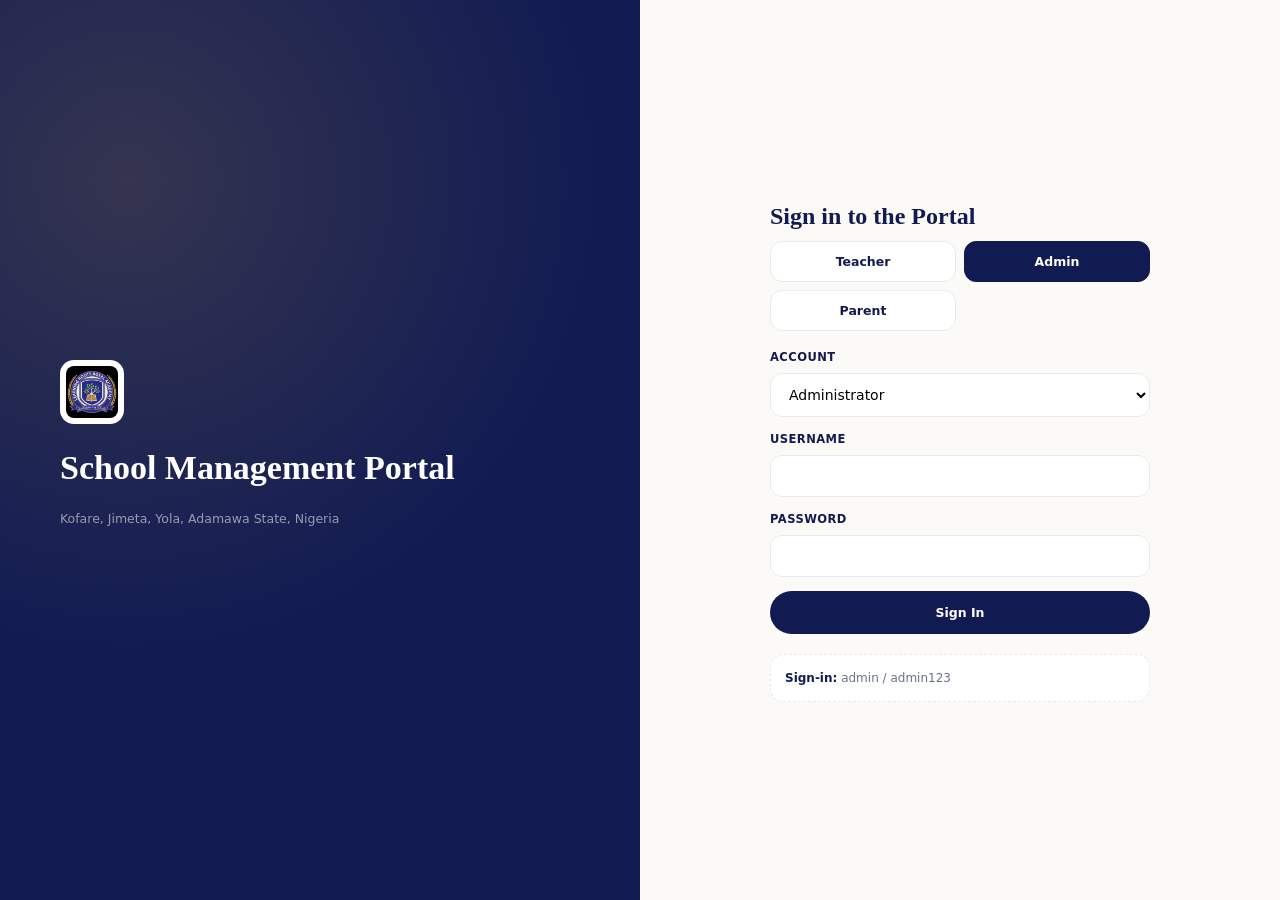
<file: transport.html>
<!DOCTYPE html>
<html lang="en">
<head>
<meta charset="UTF-8">
<meta name="viewport" content="width=device-width, initial-scale=1.0">
<title>Transport Dashboard — Learning Roots Royal Academy</title>
<link rel="manifest" href="manifest.webmanifest">
<meta name="theme-color" content="#111b52">
<link rel="apple-touch-icon" href="assets/img/icon-192.png">
<link rel="icon" href="assets/img/icon-192.png">
<link rel="stylesheet" href="assets/css/style.css">
</head>
<body>
<div class="appbar">
  <div class="appbar-inner">
    <button class="mobile-toggle" id="mobileToggle">☰</button>
    <div class="brand"><img src="assets/img/logo.png" alt="logo"><div><strong>Learning Roots Royal Academy</strong><small>Transport Officer Portal</small></div></div>
    <div class="spacer"></div>
    <div class="role-pill" id="rolePill"></div>
    <div class="bell" title="Notifications"><span>🔔</span><span class="dot"></span></div>
    <button class="logout" id="logoutBtn">Sign out</button>
  </div>
</div>
<div class="session-banner"><span id="termPill"></span></div>
<div class="shell">
  <div class="side" id="sideNav">
    <div class="sec-label">Fleet</div>
    <a class="active" data-view-link="v-fleet">🚌 Buses & Drivers</a>
    <a data-view-link="v-riders">🎓 Student Riders</a>
  </div>
  <div class="main">

    <div class="view active" id="v-fleet">
      <h1 class="page-title">Buses & Drivers</h1>
            <div class="stats" id="fleetStats"></div>
      <div id="driverCards"></div>
    </div>

    <div class="view" id="v-riders">
      <h1 class="page-title">Student Riders by Route</h1>
            <div class="filterbar">
        <select id="routeFilter"><option value="">All Routes</option></select>
      </div>
      <div class="table-wrap">
        <table><thead><tr><th>Student</th><th>Class</th><th>Bus</th><th>Route</th><th>Stop</th></tr></thead><tbody id="riderBody"></tbody></table>
      </div>
    </div>

  </div>
</div>

<script src="assets/js/data.js"></script>
<script src="assets/js/app.js"></script>
<script>
(function(){
  const A = window.APP, SCHOOL = A.SCHOOL;
  const session = A.requireRole(["transport"]);
  if (!session) return;
  A.wireChrome(session);

  const busRiders = SCHOOL.students.filter(s => s.mode === "Bus");
  const dropoffCount = SCHOOL.students.length - busRiders.length;

  document.getElementById("fleetStats").innerHTML = `
    <div class="stat"><b>${SCHOOL.drivers.length}</b><span>Drivers</span></div>
    <div class="stat"><b>${SCHOOL.drivers.length}</b><span>Buses</span></div>
    <div class="stat"><b>${busRiders.length}</b><span>Students on School Bus</span></div>
    <div class="stat"><b>${dropoffCount}</b><span>Students Dropped Off</span></div>`;

  function renderDrivers() {
    document.getElementById("driverCards").innerHTML = SCHOOL.drivers.map(d => {
      const riders = SCHOOL.students.filter(s => s.mode==="Bus" && s.transport.bus===d.bus).length;
      return `<div class="card">
        <div style="display:flex;justify-content:space-between;align-items:flex-start;flex-wrap:wrap;gap:10px">
          <div>
            <h3 style="margin-bottom:2px">${A.esc(d.name)} — ${A.esc(d.bus)}</h3>
            <p style="margin:0;font-size:12.5px;color:var(--muted)">${A.esc(d.route)} · Arrival ${d.arrivalTime} · ${d.mobile}</p>
            <p style="margin:2px 0 0;font-size:12.5px;color:var(--muted)">Stops: ${d.stops.join(", ")} · ${riders} student(s) on this bus</p>
          </div>
        </div>
        <div id="dcomments-${d.id}" style="margin-top:12px"></div>
        <div class="comment-add"><input type="text" id="dnew-${d.id}" placeholder="Log a timing note or incident..."><button class="btn navy sm" data-add-driver-comment="${d.id}">Log</button></div>
      </div>`;
    }).join("");
    SCHOOL.drivers.forEach(d => A.renderCommentThread(document.getElementById(`dcomments-${d.id}`), A.getDriverComments(d)));
    document.querySelectorAll("[data-add-driver-comment]").forEach(btn => btn.addEventListener("click", () => {
      const id = btn.getAttribute("data-add-driver-comment");
      const input = document.getElementById(`dnew-${id}`);
      const text = input.value.trim();
      if (!text) return;
      A.addDriverComment(id, { author: SCHOOL.leadershipStaff.find(l=>l.role==="Transport Officer").name, role: "Transport Officer", text, timestamp: A.nowIso() });
      input.value = "";
      const d = SCHOOL.drivers.find(x=>x.id===id);
      A.renderCommentThread(document.getElementById(`dcomments-${id}`), A.getDriverComments(d));
      A.toast("Logged.");
    }));
  }

  function renderRiders() {
    const routes = Array.from(new Set(SCHOOL.drivers.map(d=>d.route)));
    const sel = document.getElementById("routeFilter");
    routes.forEach(r => { const o=document.createElement("option"); o.value=r; o.textContent=r; sel.appendChild(o); });
    function draw() {
      const filter = sel.value;
      const list = busRiders.filter(s => !filter || s.transport.route === filter);
      document.getElementById("riderBody").innerHTML = list.map(s => `<tr><td>${A.esc(s.name)}</td><td>${s.class}</td><td>${A.esc(s.transport.bus)}</td><td>${A.esc(s.transport.route)}</td><td>${A.esc(s.transport.stop)}</td></tr>`).join("");
    }
    sel.addEventListener("change", draw);
    draw();
  }

  renderDrivers(); renderRiders();
})();
</script>
</body>
</html>
</file>
<file: assets/css/style.css>
:root{
  --navy:#111b52;--blue:#2638a5;--gold:#d7a947;--lime:#b8df3f;
  --ink:#18213d;--muted:#68728a;--cream:#fbfaf6;--white:#fff;
  --line:#e8eaf0;--shadow:0 18px 55px rgba(17,27,82,.12);--radius:20px;
  --green:#1f8a4c;--green-bg:#eaf7ef;--yellow:#c8930a;--yellow-bg:#fdf3dd;--red:#c22b3a;--red-bg:#fbeaec;
}
*{box-sizing:border-box}
html{scroll-behavior:smooth}
body{margin:0;background:var(--cream);color:var(--ink);font-family:Inter,ui-sans-serif,system-ui,-apple-system,"Segoe UI",sans-serif;line-height:1.55}
a{color:inherit;text-decoration:none}
img{display:block;max-width:100%}
button,input,select,textarea{font-family:inherit;font-size:14px}
.container{width:min(1280px,calc(100% - 32px));margin:auto}

/* ---- Top App Bar ---- */
.appbar{position:sticky;top:0;z-index:40;background:var(--navy);color:#fff;box-shadow:0 6px 20px rgba(17,27,82,.18)}
.appbar-inner{display:flex;align-items:center;gap:14px;min-height:64px;width:min(1400px,calc(100% - 24px));margin:auto}
.appbar .brand{display:flex;align-items:center;gap:10px;min-width:0}
.appbar .brand img{width:38px;height:38px;object-fit:contain;border-radius:8px;background:#fff;padding:2px}
.appbar .brand strong{display:block;font-family:Georgia,serif;font-size:13px;line-height:1.1}
.appbar .brand small{display:block;color:var(--gold);font-size:9px;font-weight:800;letter-spacing:.1em;text-transform:uppercase;margin-top:2px}
.appbar .role-pill{background:rgba(255,255,255,.12);border:1px solid rgba(255,255,255,.2);border-radius:999px;padding:6px 14px;font-size:12px;font-weight:700;white-space:nowrap}
.appbar .spacer{flex:1}
.appbar .term-pill{background:var(--gold);color:var(--navy);border-radius:999px;padding:6px 14px;font-size:12px;font-weight:800;white-space:nowrap}
.session-banner{position:sticky;top:64px;z-index:39;background:var(--gold);color:var(--navy);text-align:center;padding:5px 12px;font-size:11.5px;font-weight:800;letter-spacing:.04em;box-shadow:0 3px 8px rgba(0,0,0,.08)}
@media (max-width:640px){
  .appbar-inner{min-height:56px}
  .appbar .role-pill{display:none}
  .appbar .brand strong{font-size:12px}
  .appbar .brand small{font-size:8px}
  .appbar .logout{padding:7px 12px;font-size:11px}
  .session-banner{top:56px;font-size:10.5px;padding:4px 8px}
}
.appbar .bell{position:relative;width:38px;height:38px;border-radius:50%;background:rgba(255,255,255,.1);border:1px solid rgba(255,255,255,.18);display:grid;place-items:center;cursor:pointer;font-size:16px}
.appbar .bell .dot{position:absolute;top:6px;right:6px;width:8px;height:8px;border-radius:50%;background:#ff5a5f;border:2px solid var(--navy)}
.appbar .logout{background:#c22b3a;border:none;color:#fff;border-radius:8px;padding:8px 16px;font-size:12px;font-weight:700;cursor:pointer;white-space:nowrap}
.appbar .logout:hover{background:#a8202f}

/* ---- Layout ---- */
.shell{display:grid;grid-template-columns:230px 1fr;min-height:calc(100vh - 64px)}
.side{background:#fff;border-right:1px solid var(--line);padding:18px 12px;position:sticky;top:64px;height:calc(100vh - 64px);overflow-y:auto}
.side a{display:flex;align-items:center;gap:10px;padding:11px 13px;border-radius:12px;font-size:13px;font-weight:700;color:#46516b;margin-bottom:3px;cursor:pointer;border:1px solid transparent}
.side a:hover{background:#f1f2fb}
.side a.active{background:var(--navy);color:#fff}
.side .sec-label{font-size:10px;text-transform:uppercase;letter-spacing:.1em;color:var(--muted);font-weight:800;margin:16px 8px 6px}
.main{padding:26px 28px 60px}
.main h1.page-title{font-family:Georgia,serif;color:var(--navy);font-size:28px;margin:0 0 4px}
.page-sub{color:var(--muted);font-size:13px;margin:0 0 22px}
.view{display:none}
.view.active{display:block}

/* ---- Cards / grids ---- */
.stats{display:grid;grid-template-columns:repeat(4,1fr);gap:14px;margin-bottom:22px}
.stat{background:#fff;border:1px solid var(--line);border-radius:16px;padding:18px 20px;box-shadow:0 6px 18px rgba(17,27,82,.04)}
.stat b{display:block;font-size:26px;color:var(--navy);font-family:Georgia,serif}
.stat span{font-size:12px;color:var(--muted);font-weight:700;text-transform:uppercase;letter-spacing:.04em}
.card{background:#fff;border:1px solid var(--line);border-radius:var(--radius);box-shadow:0 6px 18px rgba(17,27,82,.04);padding:20px 22px;margin-bottom:18px}
.card h3{font-family:Georgia,serif;color:var(--navy);margin:0 0 14px;font-size:18px}
.card-flat{padding:0;overflow:hidden}
.grid2{display:grid;grid-template-columns:1fr 1fr;gap:18px}
.grid3{display:grid;grid-template-columns:repeat(3,1fr);gap:16px}
@media(max-width:1000px){.grid2,.grid3{grid-template-columns:1fr}.stats{grid-template-columns:1fr 1fr}}

/* ---- Filters / search ---- */
.filterbar{display:flex;flex-wrap:wrap;gap:10px;margin-bottom:18px;background:#fff;border:1px solid var(--line);border-radius:16px;padding:14px}
.filterbar input[type=text],.filterbar select{border:1px solid var(--line);border-radius:10px;padding:9px 12px;background:var(--cream);color:var(--ink);min-width:130px}
.filterbar input[type=text]{flex:1;min-width:200px}
.filterbar .clearbtn{background:none;border:1px solid var(--line);border-radius:10px;padding:9px 14px;color:var(--muted);font-weight:700;cursor:pointer}
.filterbar .clearbtn:hover{background:#f1f2fb}
.result-count{font-size:12px;color:var(--muted);margin-bottom:10px;font-weight:700}

/* ---- Tables ---- */
.table-wrap{overflow:auto;border-radius:16px;border:1px solid var(--line)}
table{width:100%;border-collapse:collapse;background:#fff;min-width:640px}
th,td{padding:11px 14px;text-align:left;border-bottom:1px solid var(--line);font-size:13px;white-space:nowrap}
th{background:#f4f5fa;color:var(--navy);font-weight:800;text-transform:uppercase;font-size:10.5px;letter-spacing:.05em}
tr.clickable{cursor:pointer}
tr.clickable:hover{background:#f7f8fd}
.avatar-sm{width:34px;height:34px;border-radius:50%;object-fit:cover;background:#dde1f0}
.name-cell{display:flex;align-items:center;gap:10px}

/* ---- Badges ---- */
.badge{display:inline-flex;align-items:center;gap:6px;padding:4px 10px;border-radius:999px;font-size:11px;font-weight:800}
.badge-dot{width:8px;height:8px;border-radius:50%;display:inline-block}
.badge.green{background:var(--green-bg);color:var(--green)}
.badge.yellow{background:var(--yellow-bg);color:var(--yellow)}
.badge.red{background:var(--red-bg);color:var(--red)}
.badge.gray{background:#eef0f6;color:#5a6379}
.badge.gold{background:#fbf1de;color:#93711c}
.grade-pill{display:inline-flex;width:26px;height:26px;border-radius:8px;align-items:center;justify-content:center;font-weight:900;font-size:12px;color:#fff}
.grade-A{background:#1f8a4c}.grade-B{background:#2638a5}.grade-C{background:#d7a947;color:#3a2c05}.grade-D{background:#e08a2a}.grade-E{background:#c9622f}.grade-F{background:#c22b3a}

/* ---- Buttons ---- */
.btn{display:inline-flex;align-items:center;justify-content:center;gap:6px;padding:9px 16px;border-radius:999px;font-weight:800;font-size:12.5px;border:1px solid transparent;cursor:pointer}
.btn.navy{background:var(--navy);color:#fff}
.btn.navy:hover{background:#0c1440}
.btn.gold{background:var(--gold);color:var(--navy)}
.btn.outline{border-color:var(--line);background:#fff;color:var(--navy)}
.btn.outline:hover{background:#f4f5fa}
.btn.sm{padding:6px 12px;font-size:11.5px}
.btn:disabled{opacity:.5;cursor:not-allowed}

/* ---- Modal ---- */
.modal-backdrop{position:fixed;inset:0;background:rgba(10,15,40,.55);z-index:100;display:none;align-items:flex-start;justify-content:center;padding:30px 16px;overflow-y:auto}
.modal-backdrop.open{display:flex}
.modal{background:#fff;border-radius:24px;max-width:820px;width:100%;box-shadow:0 30px 80px rgba(0,0,0,.35);overflow:hidden;margin-top:20px}
.modal-head{background:var(--navy);color:#fff;padding:20px 26px;display:flex;align-items:center;gap:16px}
.modal-head img{width:60px;height:60px;border-radius:14px;object-fit:cover;background:#dde1f0;border:2px solid rgba(255,255,255,.3)}
.modal-head h2{margin:0;font-family:Georgia,serif;font-size:20px}
.modal-head p{margin:2px 0 0;color:rgba(255,255,255,.75);font-size:12.5px}
.modal-close{margin-left:auto;background:rgba(255,255,255,.12);border:0;color:#fff;width:32px;height:32px;border-radius:50%;cursor:pointer;font-size:16px}
.modal-body{padding:22px 26px;max-height:70vh;overflow-y:auto}
.modal-tabs{display:flex;gap:6px;flex-wrap:wrap;margin-bottom:18px;border-bottom:1px solid var(--line);padding-bottom:12px}
.modal-tabs button{background:none;border:1px solid var(--line);border-radius:999px;padding:7px 14px;font-size:12px;font-weight:700;color:var(--muted);cursor:pointer}
.modal-tabs button.active{background:var(--navy);color:#fff;border-color:var(--navy)}
.mtab{display:none}
.mtab.active{display:block}

/* ---- Comment thread ---- */
.comment{border:1px solid var(--line);border-radius:14px;padding:12px 14px;margin-bottom:10px;background:var(--cream)}
.comment-head{display:flex;justify-content:space-between;align-items:baseline;margin-bottom:4px;gap:10px}
.comment-author{font-weight:800;color:var(--navy);font-size:13px}
.comment-role{font-size:10px;text-transform:uppercase;letter-spacing:.04em;color:var(--gold);font-weight:800;margin-left:6px}
.comment-time{font-size:11px;color:var(--muted);white-space:nowrap}
.comment-text{font-size:13.5px;color:#3a4258}
.comment-reply{margin-top:8px;margin-left:16px;padding-left:12px;border-left:2px solid var(--line)}
.comment-add{display:flex;gap:8px;margin-top:14px}
.comment-add input{flex:1;border:1px solid var(--line);border-radius:10px;padding:9px 12px}

/* ---- Small info blocks ---- */
.kv{display:grid;grid-template-columns:1fr 1fr;gap:10px 20px;font-size:13px}
.kv div b{display:block;color:var(--muted);font-size:10.5px;text-transform:uppercase;letter-spacing:.04em;font-weight:800;margin-bottom:2px}
.pill-list{display:flex;flex-wrap:wrap;gap:6px}
.house-swatch{width:12px;height:12px;border-radius:4px;display:inline-block;margin-right:6px;vertical-align:middle}

/* ---- Login page ---- */
.login-wrap{min-height:100vh;display:grid;grid-template-columns:1fr 1fr;background:var(--navy)}
.login-side{display:flex;flex-direction:column;justify-content:center;padding:60px;color:#fff;position:relative;overflow:hidden}
.login-side:before{content:"";position:absolute;inset:0;background:radial-gradient(circle at 20% 20%,rgba(215,169,71,.18),transparent 55%)}
.login-side .content{position:relative;z-index:1;max-width:440px}
.login-side img{width:64px;height:64px;object-fit:contain;background:#fff;border-radius:14px;padding:6px;margin-bottom:24px}
.login-side h1{font-family:Georgia,serif;font-size:34px;margin:0 0 12px;line-height:1.15}
.login-side p{color:rgba(255,255,255,.72);font-size:14.5px}
.login-form-side{background:var(--cream);display:flex;align-items:center;justify-content:center;padding:40px}
.login-box{width:100%;max-width:380px}
.login-box h2{font-family:Georgia,serif;color:var(--navy);font-size:24px;margin:0 0 6px}
.login-box p.sub{color:var(--muted);font-size:13px;margin:0 0 24px}
.field{margin-bottom:14px}
.field label{display:block;font-size:11.5px;font-weight:800;color:var(--navy);text-transform:uppercase;letter-spacing:.04em;margin-bottom:6px}
.field input,.field select{width:100%;border:1px solid var(--line);border-radius:12px;padding:12px 14px;background:#fff}
.role-grid{display:grid;grid-template-columns:1fr 1fr;gap:8px;margin-bottom:18px}
.role-opt{border:1.5px solid var(--line);border-radius:12px;padding:10px 12px;font-size:12.5px;font-weight:700;text-align:center;cursor:pointer;background:#fff;color:var(--navy)}
.role-opt.active{border-color:var(--navy);background:var(--navy);color:#fff}
.login-error{background:var(--red-bg);color:var(--red);border-radius:10px;padding:10px 14px;font-size:12.5px;margin-bottom:14px;display:none;font-weight:700}
.demo-note{margin-top:20px;background:#fff;border:1px dashed var(--line);border-radius:14px;padding:14px;font-size:12px;color:var(--muted)}
.demo-note b{color:var(--navy)}
@media(max-width:860px){.login-wrap{grid-template-columns:1fr}.login-side{padding:40px 30px}}

/* ---- Mobile shell ---- */
.mobile-toggle{display:none;background:rgba(255,255,255,.12);border:1px solid rgba(255,255,255,.2);color:#fff;border-radius:10px;padding:8px 10px}
@media(max-width:920px){
  .shell{grid-template-columns:1fr}
  .side{position:fixed;left:-260px;top:64px;width:230px;z-index:39;transition:.25s;box-shadow:0 20px 50px rgba(0,0,0,.2)}
  .side.open{left:0}
  .mobile-toggle{display:block}
  .main{padding:18px 16px 60px}
}

/* ---- Payment bars ---- */
.paybar-track{height:10px;border-radius:999px;background:#eef0f6;overflow:hidden;display:flex}
.paybar-track span{height:100%}
.fee-row{display:flex;justify-content:space-between;padding:9px 0;border-bottom:1px solid var(--line);font-size:13px}
.fee-row:last-child{border-bottom:0}

/* ---- Calendar ---- */
.cal-list{display:grid;gap:10px}
.cal-item{display:flex;gap:14px;align-items:flex-start;background:#fff;border:1px solid var(--line);border-radius:14px;padding:14px 16px}
.cal-date{background:var(--navy);color:#fff;border-radius:10px;padding:8px 12px;text-align:center;min-width:60px}
.cal-date b{display:block;font-size:18px;font-family:Georgia,serif}
.cal-date span{font-size:10px;text-transform:uppercase;letter-spacing:.05em}
.cal-item h4{margin:0 0 3px;color:var(--navy);font-size:14px}
.cal-item p{margin:0;font-size:12.5px;color:var(--muted)}

/* ---- Toast ---- */
.toast{position:fixed;bottom:20px;right:20px;background:var(--navy);color:#fff;padding:14px 20px;border-radius:14px;box-shadow:var(--shadow);z-index:200;font-size:13px;font-weight:700;display:none;max-width:320px}
.toast.show{display:block;animation:toastin .25s ease}
@keyframes toastin{from{opacity:0;transform:translateY(10px)}to{opacity:1;transform:translateY(0)}}

.empty-note{color:var(--muted);font-size:13px;font-style:italic;padding:14px 0}
.readonly-note{background:#f0f2fb;border-radius:10px;padding:9px 12px;font-size:12px;color:var(--blue);font-weight:700;margin-bottom:12px}
</file>
